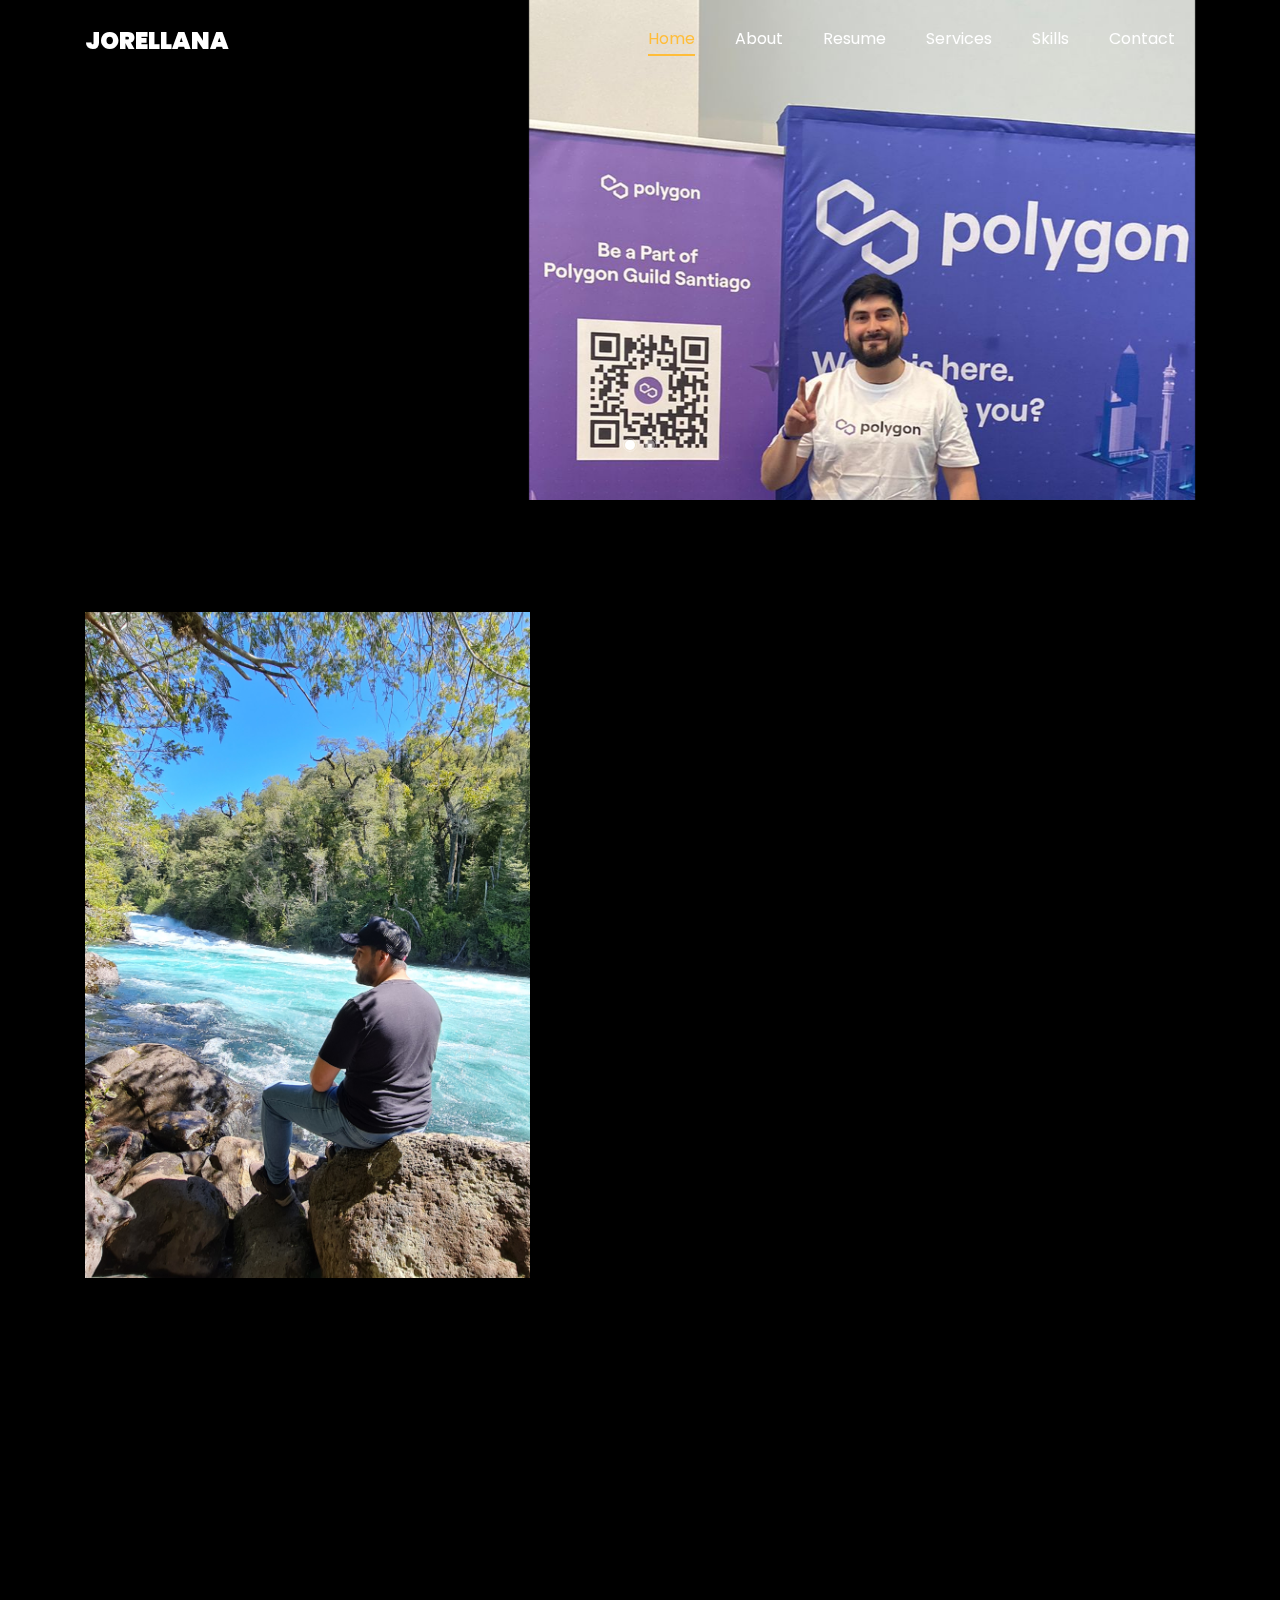
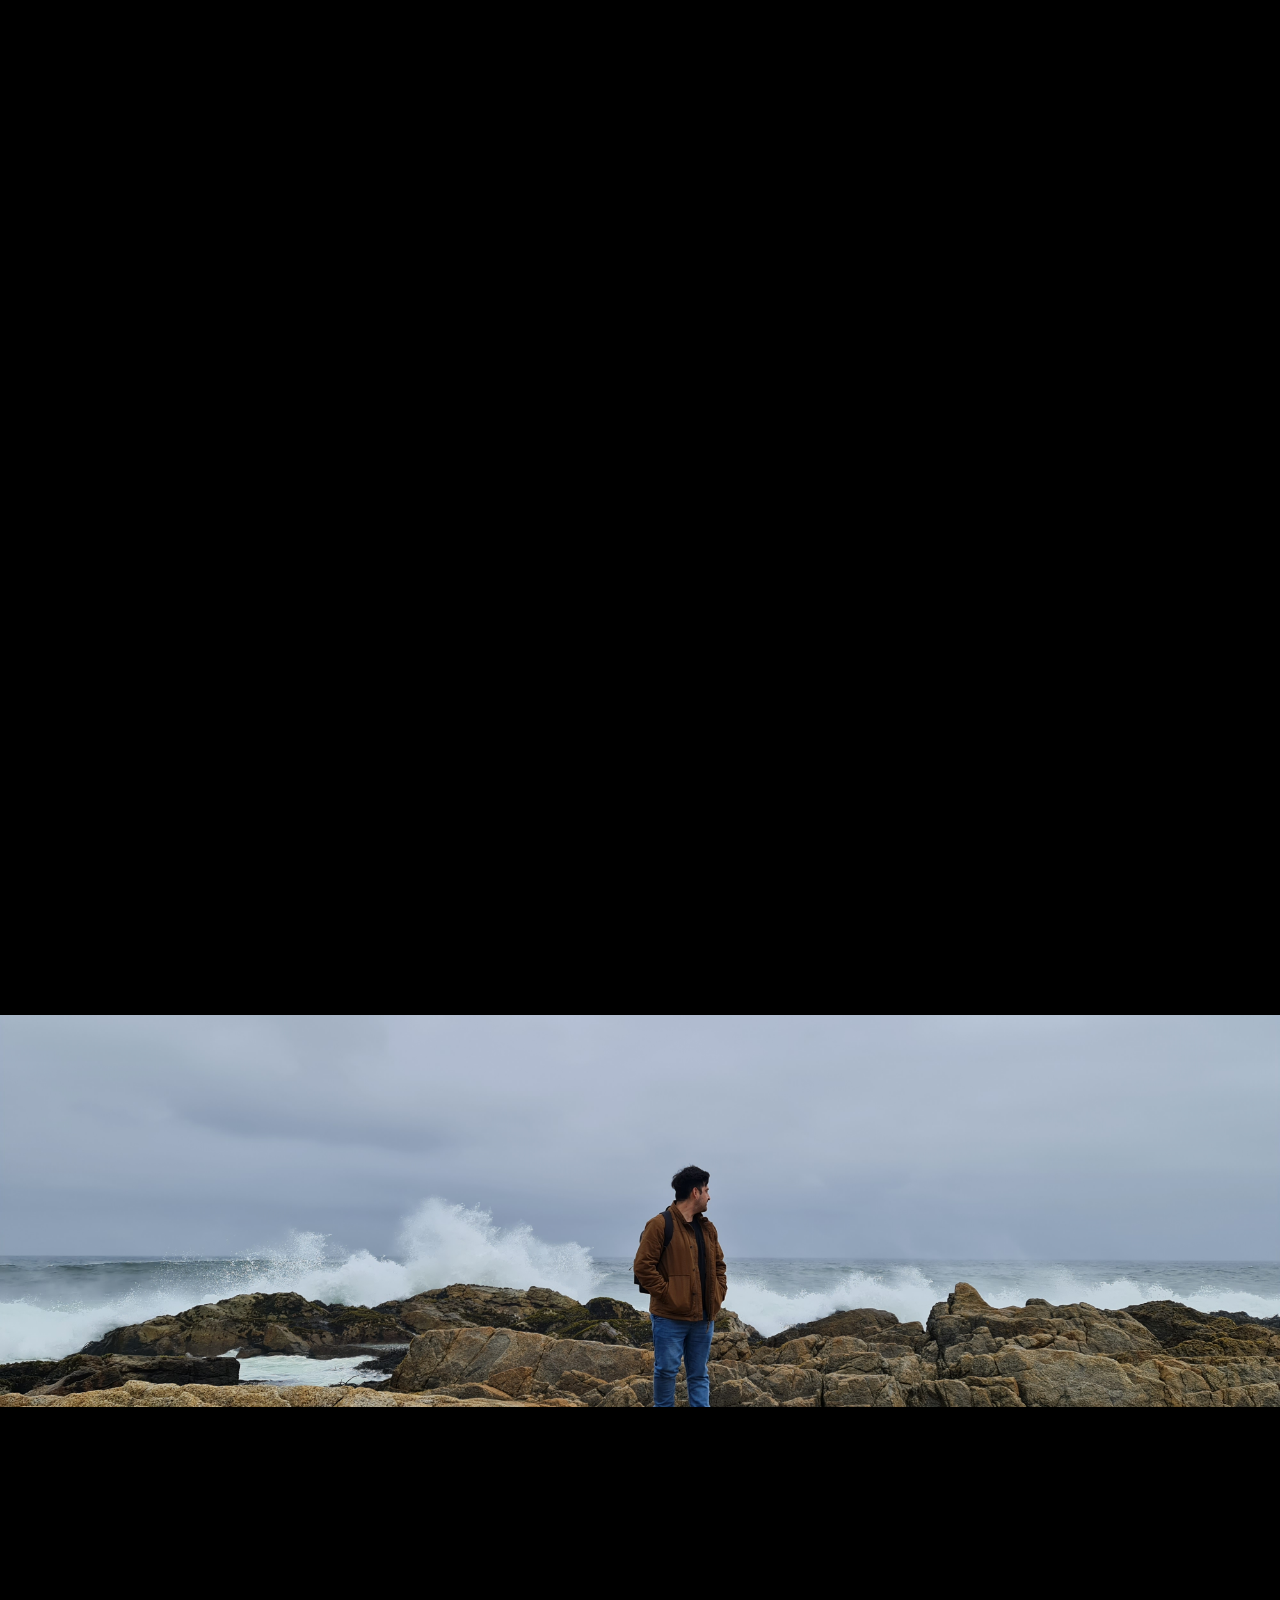
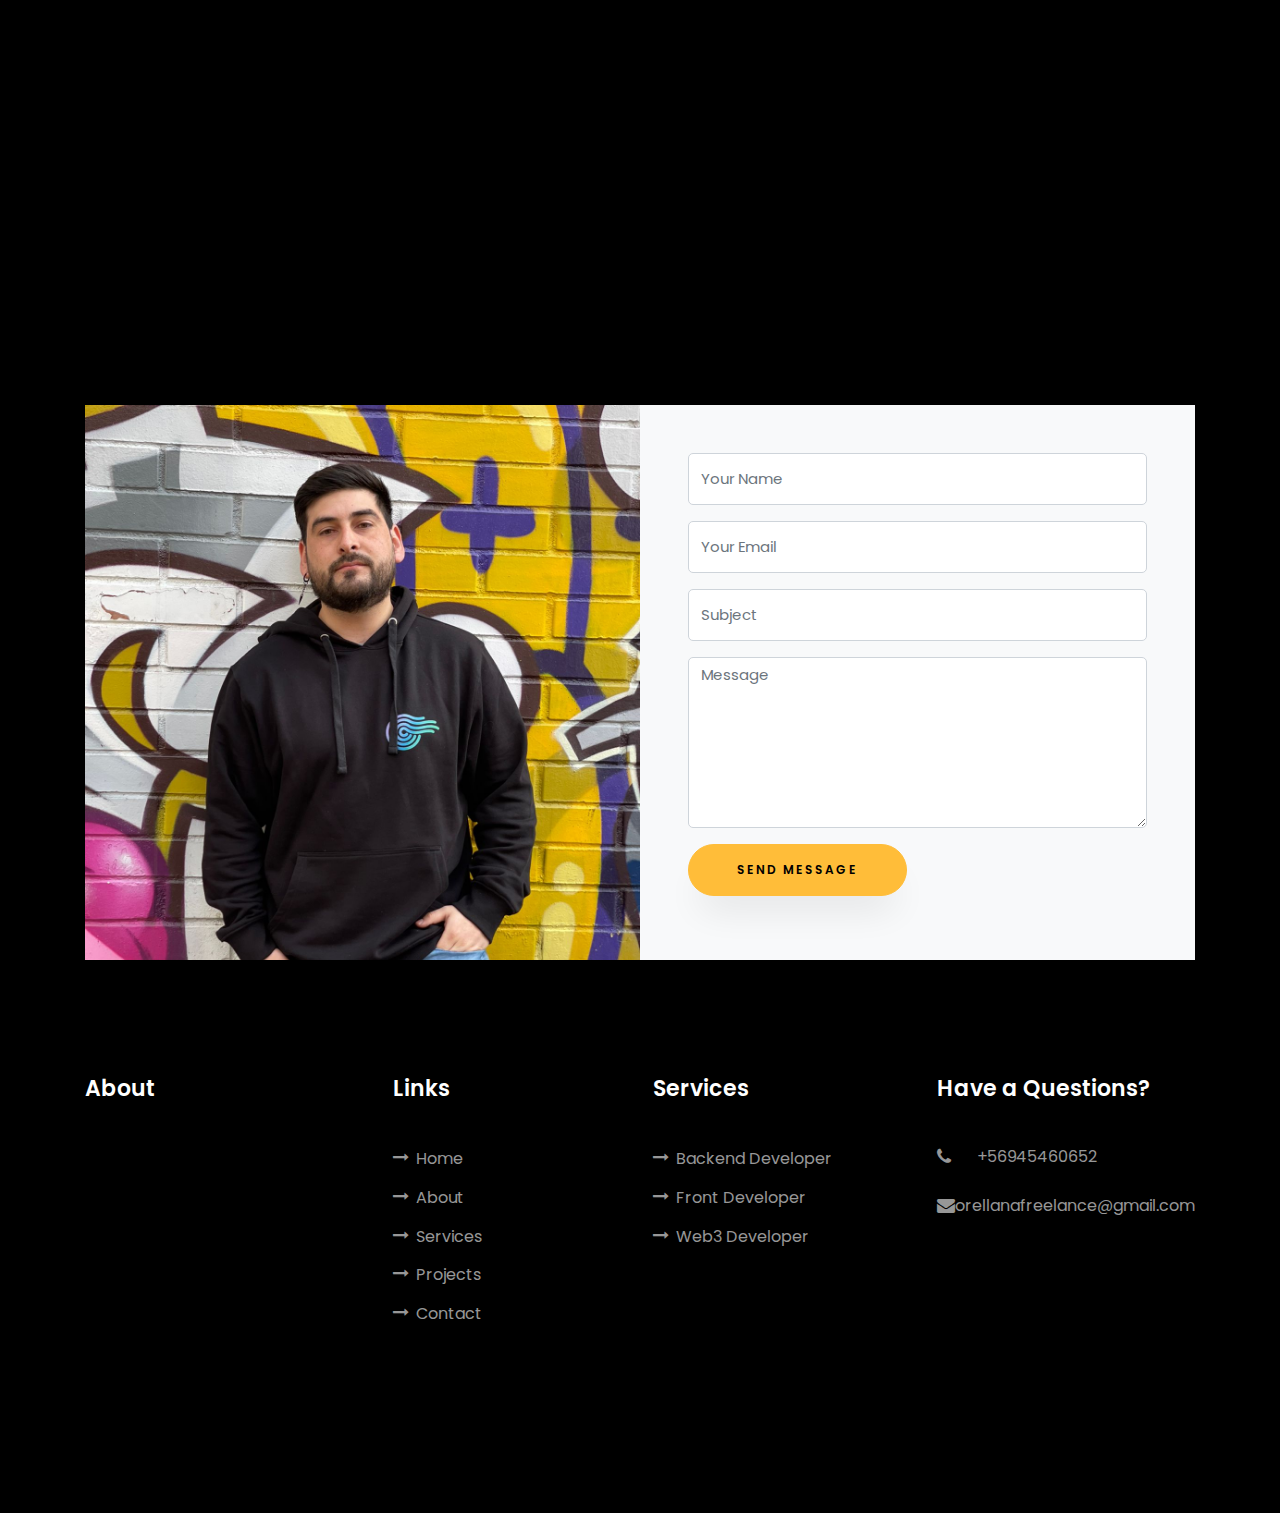
<file: index.html>
<!DOCTYPE html>
<html lang="en">
  <head>
    <title>JOrellana</title>
    <meta charset="utf-8">
    <meta name="viewport" content="width=device-width, initial-scale=1, shrink-to-fit=no">
    
    <link href="https://fonts.googleapis.com/css?family=Poppins:100,200,300,400,500,600,700,800,900" rel="stylesheet">

    <link rel="stylesheet" href="css/open-iconic-bootstrap.min.css">
    <link rel="stylesheet" href="css/animate.css">
    
    <link rel="stylesheet" href="css/owl.carousel.min.css">
    <link rel="stylesheet" href="css/owl.theme.default.min.css">
    <link rel="stylesheet" href="css/magnific-popup.css">

    <link rel="stylesheet" href="css/aos.css">

    <link rel="stylesheet" href="css/ionicons.min.css">
    
    <link rel="stylesheet" href="css/flaticon.css">
    <link rel="stylesheet" href="css/icomoon.css">
    <link rel="stylesheet" href="css/style.css">
  </head>
  <body data-spy="scroll" data-target=".site-navbar-target" data-offset="300">
	  
	  
    <nav class="navbar navbar-expand-lg navbar-dark ftco_navbar ftco-navbar-light site-navbar-target" id="ftco-navbar">
	    <div class="container">
	      <a class="navbar-brand" href="index.html">JOrellana</a>
	      <button class="navbar-toggler js-fh5co-nav-toggle fh5co-nav-toggle" type="button" data-toggle="collapse" data-target="#ftco-nav" aria-controls="ftco-nav" aria-expanded="false" aria-label="Toggle navigation">
	        <span class="oi oi-menu"></span> Menu
	      </button>

	      <div class="collapse navbar-collapse" id="ftco-nav">
	        <ul class="navbar-nav nav ml-auto">
	          <li class="nav-item"><a href="#home-section" class="nav-link"><span>Home</span></a></li>
	          <li class="nav-item"><a href="#about-section" class="nav-link"><span>About</span></a></li>
	          <li class="nav-item"><a href="#resume-section" class="nav-link"><span>Resume</span></a></li>
	          <li class="nav-item"><a href="#services-section" class="nav-link"><span>Services</span></a></li>
	          <li class="nav-item"><a href="#skills-section" class="nav-link"><span>Skills</span></a></li>
	          <li class="nav-item"><a href="#contact-section" class="nav-link"><span>Contact</span></a></li>
	        </ul>
	      </div>
	    </div>
	</nav>
	<section id="home-section" class="hero">
		  <div class="home-slider  owl-carousel">
	      <div class="slider-item ">
	      	<div class="overlay"></div>
	        <div class="container">
	          <div class="row d-md-flex no-gutters slider-text align-items-end justify-content-end" data-scrollax-parent="true">
	          	<div class="one-third js-fullheight order-md-last img" style="background-image:url(images/portafolio3.jpg);">
	          		<div class="overlay"></div>
	          	</div>
		          <div class="one-forth d-flex  align-items-center ftco-animate" data-scrollax=" properties: { translateY: '70%' }">
		          	<div class="text">
		          		<span class="subheading">Hello!</span>
			            <h1 class="mb-4 mt-3">I'm <span>Jesus Orellana</span></h1>
			            <h2 class="mb-4">A Software Developer</h2>
			            <p><a href="#" class="btn btn-primary py-3 px-4">contact me</a> <a href="#" class="btn btn-white btn-outline-white py-3 px-4">My works</a></p>
		            </div>
		          </div>
	        	</div>
	        </div>
	      </div>

	      <div class="slider-item">
	      	<div class="overlay"></div>
	        <div class="container">
	          <div class="row d-flex no-gutters slider-text align-items-end justify-content-end" data-scrollax-parent="true">
	          	<div class="one-third js-fullheight order-md-last img" style="background-image:url(images/bg_4.jpg);">
	          		<div class="overlay"></div>
	          	</div>
		          <div class="one-forth d-flex align-items-center ftco-animate" data-scrollax=" properties: { translateY: '70%' }">
		          	<div class="text">
		          		<span class="subheading">Miau!</span>
			            <h1 class="mb-4 mt-3">it's <span>Gon</span> a Cat Developer</h1>
		            </div>
		          </div>
	        	</div>
	        </div>
	      </div>
	    </div>
    </section>

    <section class="ftco-about img ftco-section ftco-no-pb" id="about-section">
    	<div class="container">
    		<div class="row d-flex">
    			<div class="col-md-6 col-lg-5 d-flex">
    				<div class="img-about img d-flex align-items-stretch">
    					<div class="overlay"></div>
	    				<div class="img d-flex align-self-stretch align-items-center" style="background-image:url(images/portafolio1.jpg);">
	    				</div>
    				</div>
    			</div>
    			<div class="col-md-6 col-lg-7 pl-lg-5 pb-5">
    				<div class="row justify-content-start pb-3">
		          <div class="col-md-12 heading-section ftco-animate">
		          	<h1 class="big">About</h1>
		            <h2 class="mb-4">About Me</h2>
		            <p>I identify myself as a responsible and proactive person always attentive to new technologies. I like to travel and see new places.</p>
		            <ul class="about-info mt-4 px-md-0 px-2">
		            	<li class="d-flex"><span>Name:</span> <span>Jesus Orellana</span></li>
		            	<li class="d-flex"><span>Date of birth:</span> <span>December 19, 1994</span></li>
						<li class="d-flex"><span>Country:</span> <span>Chile</span></li>
		            	<li class="d-flex"><span>Email:</span> <span>orellana.jesus1994@gmail.com</span></li>
						<li class="d-flex"><span>Professional studies:</span> <span>Computer programming analyst</span></li>
						<li class="d-flex"><span>Institution:</span> <span>Duoc UC</span></li>
						
						
		            </ul>
		          </div>
		        </div>
	          <div class="counter-wrap ftco-animate d-flex mt-md-3">
              <div class="text">
              	<p class="mb-4">
	                <span class="number" data-number="10">0</span>
	                <span>Project complete</span>
                </p>
                <p><a href="#" class="btn btn-primary py-3 px-3">contact me</a></p>
              </div>
	          </div>
	        </div>
        </div>
    	</div>
    </section>

    <section class="ftco-section ftco-no-pb" id="resume-section">
    	<div class="container">
    		<div class="row justify-content-center pb-5">
          <div class="col-md-10 heading-section text-center ftco-animate">
          	<h1 class="big big-2">Resume</h1>
            <h2 class="mb-4">Resume</h2>
            <p>In the middle of 2019 I started my path in IT and I am currently working in the company Axion Group.</p>
          </div>
        </div>
    		<div class="row">
    			<div class="col-md-6">
    				<div class="resume-wrap ftco-animate">
    					<span class="date">2020-2020</span>
    					<h2>Trainee</h2>
    					<span class="position">Dimerc</span>
    					<p class="mt-4">Develop scraping routines in python for the business intelligence area and a laravel platform to manage the scap service.</p>
    				</div>
    				<div class="resume-wrap ftco-animate">
    					<span class="date">2022-2022</span>
    					<h2>Backend Developer</h2>
    					<span class="position">Cliente Poderoso</span>
    					<p class="mt-4">backend development with javascript programming language (NODEJS), connection to mysql database, integration of flow payment method.</p>
    				</div>
    			</div>

    			<div class="col-md-6">
					<div class="resume-wrap ftco-animate">
    					<span class="date">2021-Now</span>
    					<h2>Backend Developer</h2>
    					<span class="position">Grupo Axion</span>
    					<p class="mt-4">web application development with php programming language and mysql database connection.</p>
    				</div>
    				<div class="resume-wrap ftco-animate">
    					<span class="date">2022-Now</span>
    					<h2>Backend Developer</h2>
    					<span class="position">Yelli</span>
    					<p class="mt-4">backend and web3 development with javascript programming language (NODEJS), mongodb database connection, paypal payment integration, smart contract integration with Solidity programming language. </p>
    				</div>
    			</div>

				<div class="col-md-6">
					<div class="resume-wrap ftco-animate">
    					<span class="date">2023-Now</span>
    					<h2>Funder - Full Stack Developer</h2>
    					<span class="position">Lotty</span>
    					<p class="mt-4">Conception, development and programming of a personal project in which I created and designed both the frontend and backend environment</p>
    				</div>
    			</div>

    		</div>
    	</div>
    </section>

    <section class="ftco-section" id="services-section">
    	<div class="container">
    		<div class="row justify-content-center py-5 mt-5">
          <div class="col-md-12 heading-section text-center ftco-animate">
          	<h1 class="big big-2">Services</h1>
            <h2 class="mb-4">Services</h2>
            <p>Client-side to server-side application development</p>
          </div>
        </div>
		<div class="row">
			<div class="col-md-4 text-center d-flex ftco-animate">
				<a href="#" class="services-1">
					<span class="icon">
						<i class="flaticon-analysis"></i>
					</span>
					<div class="desc">
						<h3 class="mb-5">Backend Developer</h3>
					</div>
				</a>
			</div>
			<div class="col-md-4 text-center d-flex ftco-animate">
				<a href="#" class="services-1">
					<span class="icon">
						<i class="flaticon-flasks"></i>
					</span>
					<div class="desc">
						<h3 class="mb-5">Front Developer</h3>
					</div>
				</a>
			</div>
			<div class="col-md-4 text-center d-flex ftco-animate">
				<a href="#" class="services-1">
					<span class="icon">
						<i class="flaticon-ideas"></i>
					</span>
					<div class="desc">
						<h3 class="mb-5">Web3 Developer</h3>
					</div>
				</a>
			</div>
		</div>
    </section>

		
	<section class="ftco-section" id="skills-section">
		<div class="container">
			<div class="row justify-content-center pb-5">
		<div class="col-md-12 heading-section text-center ftco-animate">
		<h1 class="big big-2">Skills</h1>
		<h2 class="mb-4">My Skills</h2>
		</div>
		</div>
			<div class="row">
				<div class="col-md-6 animate-box">
					<div class="progress-wrap ftco-animate">
						<h3>NodeJs</h3>
						<div class="progress">
							<div class="progress-bar color-1" role="progressbar" aria-valuenow="90"
							aria-valuemin="0" aria-valuemax="100" style="width:90%">
							<span>100%</span>
							</div>
						</div>
					</div>
				</div>
				<div class="col-md-6 animate-box">
					<div class="progress-wrap ftco-animate">
						<h3>jQuery</h3>
						<div class="progress">
							<div class="progress-bar color-2" role="progressbar" aria-valuenow="85"
							aria-valuemin="0" aria-valuemax="100" style="width:85%">
							<span>60%</span>
							</div>
						</div>
					</div>
				</div>
				<div class="col-md-6 animate-box">
					<div class="progress-wrap ftco-animate">
						<h3>HTML5</h3>
						<div class="progress">
							<div class="progress-bar color-3" role="progressbar" aria-valuenow="95"
							aria-valuemin="0" aria-valuemax="100" style="width:95%">
							<span>90%</span>
							</div>
						</div>
					</div>
				</div>
				<div class="col-md-6 animate-box">
					<div class="progress-wrap ftco-animate">
						<h3>CSS3</h3>
						<div class="progress">
							<div class="progress-bar color-4" role="progressbar" aria-valuenow="90"
							aria-valuemin="0" aria-valuemax="100" style="width:90%">
							<span>50%</span>
							</div>
						</div>
					</div>
				</div>
				<div class="col-md-6 animate-box">
					<div class="progress-wrap ftco-animate">
						<h3>PHP</h3>
						<div class="progress">
							<div class="progress-bar color-5" role="progressbar" aria-valuenow="70"
							aria-valuemin="0" aria-valuemax="100" style="width:70%">
							<span>70%</span>
							</div>
						</div>
					</div>
				</div>
				<div class="col-md-6 animate-box">
					<div class="progress-wrap ftco-animate">
						<h3>Mysql</h3>
						<div class="progress">
							<div class="progress-bar color-6" role="progressbar" aria-valuenow="80"
							aria-valuemin="0" aria-valuemax="100" style="width:80%">
							<span>90%</span>
							</div>
						</div>
					</div>
				</div>
				<div class="col-md-6 animate-box">
					<div class="progress-wrap ftco-animate">
						<h3>MongoDB</h3>
						<div class="progress">
							<div class="progress-bar color-6" role="progressbar" aria-valuenow="80"
							aria-valuemin="0" aria-valuemax="100" style="width:80%">
							<span>90%</span>
							</div>
						</div>
					</div>
				</div>
				<div class="col-md-6 animate-box">
					<div class="progress-wrap ftco-animate">
						<h3>Solidity</h3>
						<div class="progress">
							<div class="progress-bar color-6" role="progressbar" aria-valuenow="80"
							aria-valuemin="0" aria-valuemax="100" style="width:80%">
							<span>80%</span>
							</div>
						</div>
					</div>
				</div>
				<div class="col-md-6 animate-box">
					<div class="progress-wrap ftco-animate">
						<h3>React</h3>
						<div class="progress">
							<div class="progress-bar color-6" role="progressbar" aria-valuenow="80"
							aria-valuemin="0" aria-valuemax="100" style="width:80%">
							<span>75%</span>
							</div>
						</div>
					</div>
				</div>
			</div>
		</div>
	</section>

    <section class="ftco-section ftco-no-pt ftco-no-pb ftco-counter img" id="section-counter">
    	<div class="container">
				<div class="row d-md-flex align-items-center">
          <div class="col-md d-flex justify-content-center counter-wrap ftco-animate">
            <div class="block-18">
              <div class="text">
                <strong class="number" data-number="100">0</strong>
                <span>Awards</span>
              </div>
            </div>
          </div>
          <div class="col-md d-flex justify-content-center counter-wrap ftco-animate">
            <div class="block-18">
              <div class="text">
                <strong class="number" data-number="1200">0</strong>
                <span>Complete Projects</span>
              </div>
            </div>
          </div>
          <div class="col-md d-flex justify-content-center counter-wrap ftco-animate">
            <div class="block-18">
              <div class="text">
                <strong class="number" data-number="1200">0</strong>
                <span>Happy Customers</span>
              </div>
            </div>
          </div>
          <div class="col-md d-flex justify-content-center counter-wrap ftco-animate">
            <div class="block-18">
              <div class="text">
                <strong class="number" data-number="500">0</strong>
                <span>Cups of coffee</span>
              </div>
            </div>
          </div>
        </div>
      </div>
    </section>

    <section class="ftco-section ftco-hireme img margin-top" style="background-image: url(images/bg_1.jpg)">
			<div class="container">
				<div class="row justify-content-center">
					<div class="col-md-7 ftco-animate text-center">
						<h2>I'm <span>Available</span> for freelancing</h2>
						<p class="mb-0"><a href="#" class="btn btn-primary py-3 px-5">Contact me</a></p>
					</div>
				</div>
			</div>
	</section>

    <section class="ftco-section contact-section ftco-no-pb" id="contact-section">
      <div class="container">
      	<div class="row justify-content-center mb-5 pb-3">
          <div class="col-md-7 heading-section text-center ftco-animate">
            <h1 class="big big-2">Contact</h1>
            <h2 class="mb-4">Contact Me</h2>
          </div>
        </div>

        <div class="row d-flex contact-info mb-5 text-center">
          <div class="col-md-4 col-lg-4 d-flex ftco-animate">
          	<div class="align-self-stretch box p-4 text-center">
          		<div class="icon d-flex align-items-center justify-content-center">
          			<span class="icon-phone2"></span>
          		</div>
          		<h3 class="mb-4">Contact Number</h3>
	            <p><a href="tel://1234567920">+56945460652</a></p>
	          </div>
          </div>
          <div class="col-md-4 col-lg-4 d-flex ftco-animate">
          	<div class="align-self-stretch box p-4 text-center">
          		<div class="icon d-flex align-items-center justify-content-center">
          			<span class="icon-paper-plane"></span>
          		</div>
          		<h3 class="mb-4">Email Address</h3>
	            <p><a href="mailto:info@yoursite.com">orellanafreelance@gmail.com</a></p>
	          </div>
          </div>
          <div class="col-md-4 col-lg-4 d-flex ftco-animate">
          	<div class="align-self-stretch box p-4 text-center">
          		<div class="icon d-flex align-items-center justify-content-center">
          			<span class="icon-globe"></span>
          		</div>
          		<h3 class="mb-4">Website</h3>
	            <p><a href="#">orellanafreelance.cl</a></p>
	          </div>
          </div>
        </div>

        <div class="row no-gutters block-9">
          <div class="col-md-6 order-md-last d-flex">
            <form action="#" class="bg-light p-4 p-md-5 contact-form">
              <div class="form-group">
                <input type="text" class="form-control" placeholder="Your Name">
              </div>
              <div class="form-group">
                <input type="text" class="form-control" placeholder="Your Email">
              </div>
              <div class="form-group">
                <input type="text" class="form-control" placeholder="Subject">
              </div>
              <div class="form-group">
                <textarea name="" id="" cols="30" rows="7" class="form-control" placeholder="Message"></textarea>
              </div>
              <div class="form-group">
                <input type="submit" value="Send Message" class="btn btn-primary py-3 px-5">
              </div>
            </form>
          
          </div>

          <div class="col-md-6 d-flex">
          	<div class="img" style="background-image: url(images/portafolio2.jpg)"></div>
        </div>
      </div>
    </section>
		

    <footer class="ftco-footer ftco-section">
      <div class="container">
        <div class="row mb-5">
          <div class="col-md">
            <div class="ftco-footer-widget mb-4">
              <h2 class="ftco-heading-2">About</h2>
              <ul class="ftco-footer-social list-unstyled float-md-left float-lft mt-5">
                <li class="ftco-animate"><a href="#"><span class="icon-twitter"></span></a></li>
                <li class="ftco-animate"><a href="#"><span class="icon-facebook"></span></a></li>
                <li class="ftco-animate"><a href="#"><span class="icon-instagram"></span></a></li>
              </ul>
            </div>
          </div>
          <div class="col-md">
            <div class="ftco-footer-widget mb-4 ml-md-4">
              <h2 class="ftco-heading-2">Links</h2>
              <ul class="list-unstyled">
                <li><a href="#"><span class="icon-long-arrow-right mr-2"></span>Home</a></li>
                <li><a href="#"><span class="icon-long-arrow-right mr-2"></span>About</a></li>
                <li><a href="#"><span class="icon-long-arrow-right mr-2"></span>Services</a></li>
                <li><a href="#"><span class="icon-long-arrow-right mr-2"></span>Projects</a></li>
                <li><a href="#"><span class="icon-long-arrow-right mr-2"></span>Contact</a></li>
              </ul>
            </div>
          </div>
          <div class="col-md">
             <div class="ftco-footer-widget mb-4">
              <h2 class="ftco-heading-2">Services</h2>
              <ul class="list-unstyled">
                <li><a href="#"><span class="icon-long-arrow-right mr-2"></span>Backend Developer</a></li>
                <li><a href="#"><span class="icon-long-arrow-right mr-2"></span>Front Developer</a></li>
                <li><a href="#"><span class="icon-long-arrow-right mr-2"></span>Web3 Developer</a></li>
              </ul>
            </div>
          </div>
          <div class="col-md">
            <div class="ftco-footer-widget mb-4">
            	<h2 class="ftco-heading-2">Have a Questions?</h2>
            	<div class="block-23 mb-3">
	              <ul>
	                <li><a href="#"><span class="icon icon-phone"></span><span class="text">+56945460652</span></a></li>
	                <li><a href="#"><span class="icon icon-envelope"></span><span class="text"> orellanafreelance@gmail.com</span></a></li>
	              </ul>
	            </div>
            </div>
          </div>
        </div>
      </div>
    </footer>
    
  

  <!-- loader -->
  <div id="ftco-loader" class="show fullscreen"><svg class="circular" width="48px" height="48px"><circle class="path-bg" cx="24" cy="24" r="22" fill="none" stroke-width="4" stroke="#eeeeee"/><circle class="path" cx="24" cy="24" r="22" fill="none" stroke-width="4" stroke-miterlimit="10" stroke="#F96D00"/></svg></div>


  <script src="js/jquery.min.js"></script>
  <script src="js/jquery-migrate-3.0.1.min.js"></script>
  <script src="js/popper.min.js"></script>
  <script src="js/bootstrap.min.js"></script>
  <script src="js/jquery.easing.1.3.js"></script>
  <script src="js/jquery.waypoints.min.js"></script>
  <script src="js/jquery.stellar.min.js"></script>
  <script src="js/owl.carousel.min.js"></script>
  <script src="js/jquery.magnific-popup.min.js"></script>
  <script src="js/aos.js"></script>
  <script src="js/jquery.animateNumber.min.js"></script>
  <script src="js/scrollax.min.js"></script>
  
  <script src="js/main.js"></script>
    
  </body>
</html>
</file>
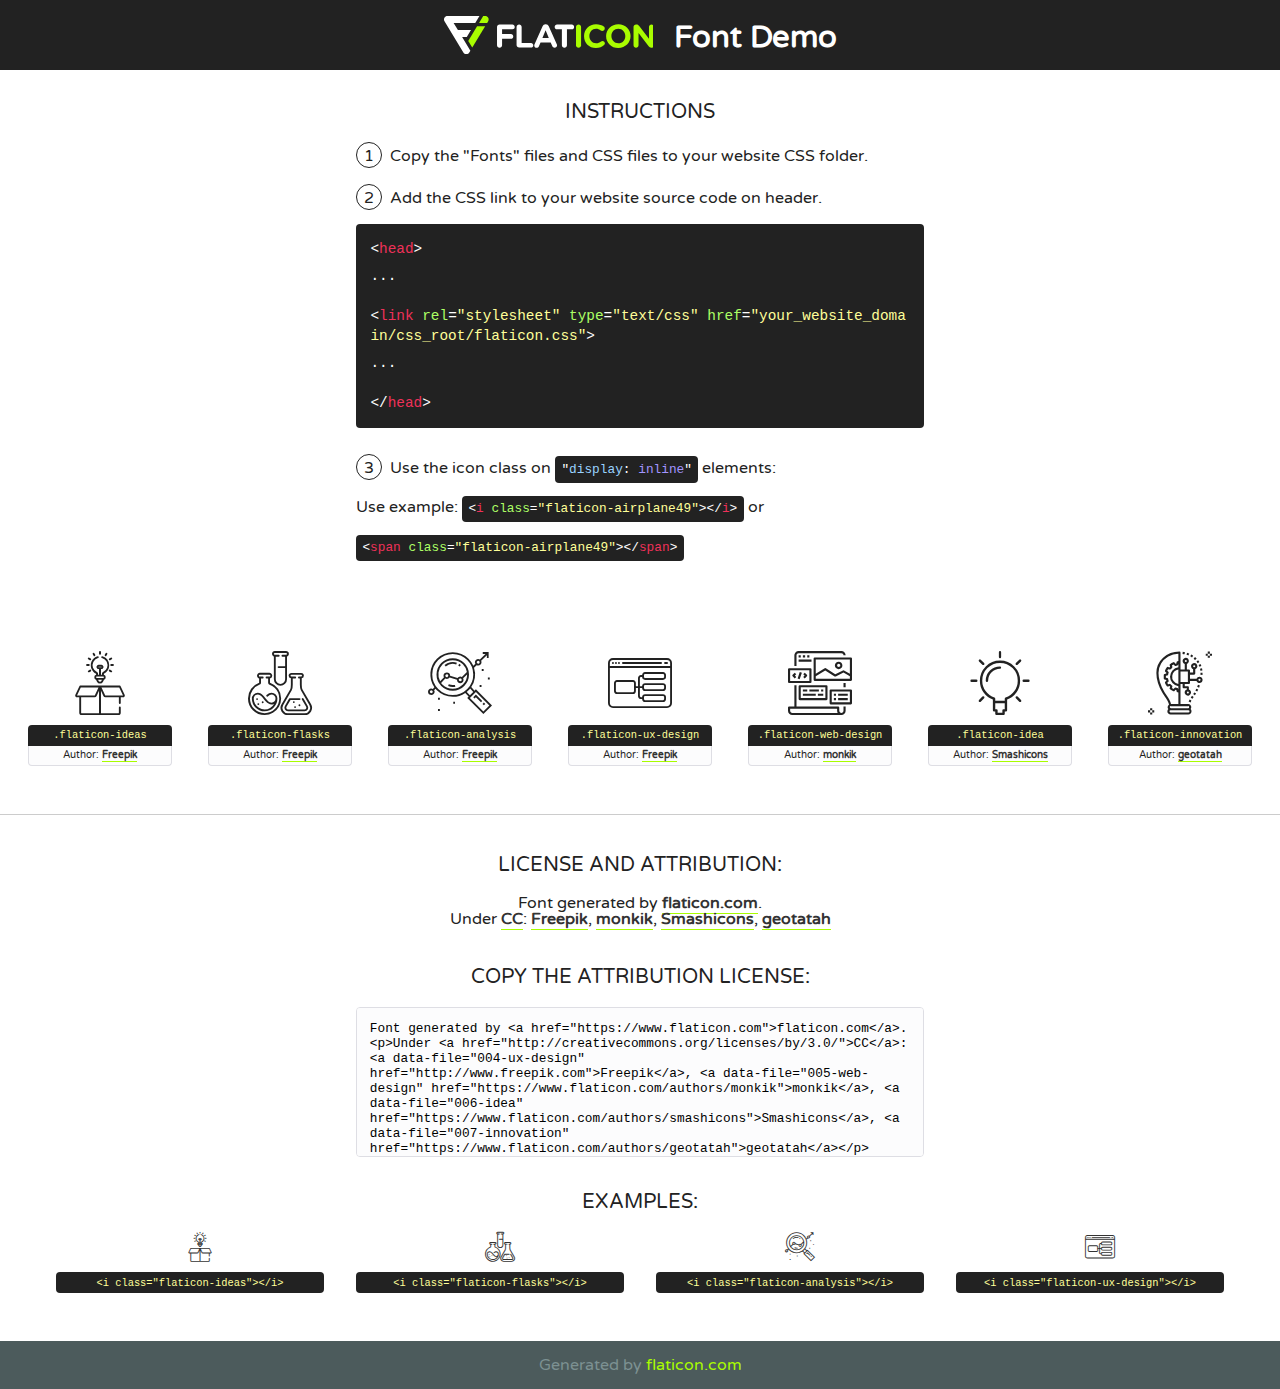
<file: fonts/flaticon/font/flaticon.html>
<!DOCTYPE html>
<!--
  Flaticon icon font: Flaticon
  Creation date: 20/03/2019 02:18
-->
<html>
<!DOCTYPE html>
<html>

<head>
    <title>Flaticon WebFont</title>
    <link href="http://fonts.googleapis.com/css?family=Varela+Round" rel="stylesheet" type="text/css" />
    <link rel="stylesheet" type="text/css" href="flaticon.css">
    <meta charset="UTF-8">
    <style>
    html, body, div, span, applet, object, iframe,
    h1, h2, h3, h4, h5, h6, p, blockquote, pre,
    a, abbr, acronym, address, big, cite, code,
    del, dfn, em, img, ins, kbd, q, s, samp,
    small, strike, strong, sub, sup, tt, var,
    b, u, i, center,
    dl, dt, dd, ol, ul, li,
    fieldset, form, label, legend,
    table, caption, tbody, tfoot, thead, tr, th, td,
    article, aside, canvas, details, embed, 
    figure, figcaption, footer, header, hgroup, 
    menu, nav, output, ruby, section, summary,
    time, mark, audio, video {
        margin: 0;
        padding: 0;
        border: 0;
        font-size: 100%;
        font: inherit;
        vertical-align: baseline;
    }
    /* HTML5 display-role reset for older browsers */
    article, aside, details, figcaption, figure, 
    footer, header, hgroup, menu, nav, section {
        display: block;
    }
    body {
        line-height: 1;
    }
    ol, ul {
        list-style: none;
    }
    blockquote, q {
        quotes: none;
    }
    blockquote:before, blockquote:after,
    q:before, q:after {
        content: '';
        content: none;
    }
    table {
        border-collapse: collapse;
        border-spacing: 0;
    }
    body {
        font-family: 'Varela Round', Helvetica, Arial, sans-serif;
        font-size: 16px;
        color: #222;
    }
    a {
        color: #333;
        border-bottom: 1px solid #a9fd00;
        font-weight: bold;
        text-decoration: none;
    }
    * {
        -moz-box-sizing: border-box;
        -webkit-box-sizing: border-box;
        box-sizing: border-box;
        margin: 0;
        padding: 0;
    }
    [class^="flaticon-"]:before, [class*=" flaticon-"]:before, [class^="flaticon-"]:after, [class*=" flaticon-"]:after {
        font-family: Flaticon;
        font-size: 30px;
        font-style: normal;
        margin-left: 20px;
        color: #333;
    }
    .wrapper {
        max-width: 600px;
        margin: auto;
        padding: 0 1em;
    }
    .title {
        font-size: 1.25em;
        text-align: center;
        margin-bottom: 1em;
        text-transform: uppercase;
    }
    header {
        text-align: center;
        background-color: #222;
        color: #fff;
        padding: 1em;
    }
    header .logo {
        width: 210px;
        height: 38px;
        display: inline-block;
        vertical-align: middle;
        margin-right: 1em;
        border: none;
    }
    header strong {
        font-size: 1.95em;
        font-weight: bold;
        vertical-align: middle;
        margin-top: 5px;
        display: inline-block;
    }
    .demo {
        margin: 2em auto;
        line-height: 1.25em;
    }
    .demo ul li {
        margin-bottom: 1em;
    }
    .demo ul li .num {
        color: #222;
        border-radius: 20px;
        display: inline-block;
        width: 26px;
        padding: 3px;
        height: 26px;
        text-align: center;
        margin-right: 0.5em;
        border: 1px solid #222;
    }
    .demo ul li code {
        background-color: #222;
        border-radius: 4px;
        padding: 0.25em 0.5em;
        display: inline-block;
        color: #fff;
        font-family: Consolas,Monaco,Lucida Console,Liberation Mono,DejaVu Sans Mono,Bitstream Vera Sans Mono,Courier New, monospace;
        font-weight: lighter;
        margin-top: 1em;
        font-size: 0.8em;
        word-break: break-all;
    }
    .demo ul li code.big {
        padding: 1em;
        font-size: 0.9em;
    }
    .demo ul li code .red {
        color: #EF3159;
    }
    .demo ul li code .green {
        color: #ACFF65;
    }
    .demo ul li code .yellow {
        color: #FFFF99;
    }
    .demo ul li code .blue {
        color: #99D3FF;
    }
    .demo ul li code .purple {
        color: #A295FF;
    }
    .demo ul li code .dots {
        margin-top: 0.5em;
        display: block;
    }
    #glyphs {
        border-bottom: 1px solid #ccc;
        padding: 2em 0;
        text-align: center;
    }
    .glyph {
        display: inline-block;
        width: 9em;
        margin: 1em;
        text-align: center;
        vertical-align: top;
        background: #FFF;
    }
    .glyph .glyph-icon {
        padding: 10px;
        display: block;
        font-family:"Flaticon";
        font-size: 64px;
        line-height: 1;
    }
    .glyph .glyph-icon:before {
        font-size: 64px;
        color: #222;
        margin-left: 0;
    }
    .class-name {
        font-size: 0.65em;
        background-color: #222;
        color: #fff;
        border-radius: 4px 4px 0 0;
        padding: 0.5em;
        color: #FFFF99;
        font-family: Consolas,Monaco,Lucida Console,Liberation Mono,DejaVu Sans Mono,Bitstream Vera Sans Mono,Courier New, monospace;
    }
    .author-name {
        font-size: 0.6em;
        background-color: #fcfcfd;
        border: 1px solid #DEDEE4;
        border-top: 0;
        border-radius: 0 0 4px 4px;
        padding: 0.5em;
    }
    .class-name:last-child {
        font-size: 10px;
        color:#888;
    }
    .class-name:last-child a {
        font-size: 10px;
        color:#555;
    }
    .class-name:last-child a:hover {
        color:#a9fd00;
    }
    .glyph > input {
        display: block;
        width: 100px;
        margin: 5px auto;
        text-align: center;
        font-size: 12px;
        cursor: text;
    }
    .glyph > input.icon-input {
        font-family:"Flaticon";
        font-size: 16px;
        margin-bottom: 10px;
    }
    .attribution .title {
        margin-top: 2em;
    }
    .attribution textarea {
        background-color: #fcfcfd;
        padding: 1em;
        border: none;
        box-shadow: none;
        border: 1px solid #DEDEE4;
        border-radius: 4px;
        resize: none;
        width: 100%;
        height: 150px;
        font-size: 0.8em;
        font-family: Consolas,Monaco,Lucida Console,Liberation Mono,DejaVu Sans Mono,Bitstream Vera Sans Mono,Courier New, monospace;
        -webkit-appearance: none;
    }
    .iconsuse {
        margin: 2em auto;
        text-align: center;
        max-width: 1200px;
    }
    .iconsuse:after {
        content: '';
        display: table;
        clear: both;
    }
    .iconsuse .image {
        float: left;
        width: 25%;
        padding: 0 1em;
    }
    .iconsuse .image p {
        margin-bottom: 1em;
    }
    .iconsuse .image span {
        display: block;
        font-size: 0.65em;
        background-color: #222;
        color: #fff;
        border-radius: 4px;
        padding: 0.5em;
        color: #FFFF99;
        margin-top: 1em;
        font-family: Consolas,Monaco,Lucida Console,Liberation Mono,DejaVu Sans Mono,Bitstream Vera Sans Mono,Courier New, monospace;
    }
    #footer {
        text-align: center;
        background-color: #4C5B5C;
        color: #7c9192;
        padding: 1em;
    }
    #footer a {
        border: none;
        color: #a9fd00;
        font-weight: normal;
    }
    @media (max-width: 960px) {
        .iconsuse .image {
            width: 50%;
        }
    }
    @media (max-width: 560px) {
        .iconsuse .image {
            width: 100%;
        }
    }
    </style>
</head>

<body class="characters-off">

    <header>
        <a href="https://www.flaticon.com" target="_blank" class="logo">
            <svg version="1.1" xmlns="http://www.w3.org/2000/svg" xmlns:xlink="http://www.w3.org/1999/xlink" xmlns:a="http://ns.adobe.com/AdobeSVGViewerExtensions/3.0/" viewBox="0 0 560.875 102.036" enable-background="new 0 0 560.875 102.036" xml:space="preserve">
                <defs>
                </defs>
                <g>
                    <g class="letters">
                        <path fill="#ffffff" d="M141.596,29.675c0-3.777,2.985-6.767,6.764-6.767h34.438c3.426,0,6.15,2.728,6.15,6.15
                        c0,3.43-2.724,6.149-6.15,6.149h-27.674v13.091h23.719c3.429,0,6.151,2.724,6.151,6.15c0,3.43-2.723,6.149-6.151,6.149h-23.719
                        v17.574c0,3.773-2.986,6.761-6.764,6.761c-3.779,0-6.764-2.989-6.764-6.761V29.675z"></path>
                        <path fill="#ffffff" d="M193.844,29.149c0-3.781,2.985-6.767,6.764-6.767c3.776,0,6.763,2.985,6.763,6.767v42.957h25.039
                        c3.426,0,6.149,2.726,6.149,6.153c0,3.425-2.723,6.15-6.149,6.15h-31.802c-3.779,0-6.764-2.986-6.764-6.768V29.149z"></path>
                        <path fill="#ffffff" d="M241.891,75.71l21.438-48.407c1.492-3.341,4.215-5.357,7.906-5.357h0.792
                        c3.686,0,6.323,2.017,7.815,5.357l21.439,48.407c0.436,0.967,0.701,1.845,0.701,2.723c0,3.602-2.809,6.501-6.414,6.501
                        c-3.161,0-5.269-1.845-6.499-4.655l-4.132-9.661h-27.059l-4.301,10.102c-1.144,2.631-3.426,4.214-6.237,4.214
                        c-3.517,0-6.24-2.81-6.24-6.325C241.1,77.64,241.451,76.677,241.891,75.71z M279.932,58.666l-8.521-20.297l-8.526,20.297H279.932
                        z"></path>
                        <path fill="#ffffff" d="M314.864,35.387H301.86c-3.429,0-6.239-2.813-6.239-6.238c0-3.429,2.811-6.24,6.239-6.24h39.533
                        c3.426,0,6.237,2.811,6.237,6.24c0,3.425-2.811,6.238-6.237,6.238h-13.001v42.785c0,3.773-2.99,6.761-6.764,6.761
                        c-3.779,0-6.764-2.989-6.764-6.761V35.387z"></path>
                        <path fill="#A9FD00" d="M352.615,29.149c0-3.781,2.985-6.767,6.767-6.767c3.774,0,6.761,2.985,6.761,6.767v49.024
                        c0,3.773-2.987,6.761-6.761,6.761c-3.781,0-6.767-2.989-6.767-6.761V29.149z"></path>
                        <path fill="#A9FD00" d="M374.132,53.836v-0.179c0-17.481,13.178-31.801,32.065-31.801c9.22,0,15.459,2.458,20.557,6.238
                        c1.402,1.054,2.637,2.985,2.637,5.357c0,3.692-2.985,6.59-6.681,6.59c-1.845,0-3.071-0.702-4.044-1.319
                        c-3.776-2.813-7.729-4.393-12.562-4.393c-10.364,0-17.831,8.611-17.831,19.154v0.173c0,10.542,7.291,19.329,17.831,19.329
                        c5.715,0,9.492-1.756,13.359-4.834c1.049-0.874,2.458-1.491,4.039-1.491c3.429,0,6.325,2.813,6.325,6.236
                        c0,2.106-1.056,3.78-2.282,4.834c-5.539,4.834-12.036,7.733-21.878,7.733C387.572,85.464,374.132,71.493,374.132,53.836z"></path>
                        <path fill="#A9FD00" d="M433.009,53.836v-0.179c0-17.481,13.79-31.801,32.766-31.801c18.981,0,32.592,14.143,32.592,31.628v0.173
                        c0,17.483-13.785,31.807-32.769,31.807C446.625,85.464,433.009,71.32,433.009,53.836z M484.224,53.836v-0.179
                        c0-10.539-7.725-19.326-18.626-19.326c-10.893,0-18.449,8.611-18.449,19.154v0.173c0,10.542,7.73,19.329,18.626,19.329
                        C476.676,72.986,484.224,64.378,484.224,53.836z"></path>
                        <path fill="#A9FD00" d="M506.233,29.321c0-3.774,2.99-6.763,6.767-6.763h1.401c3.252,0,5.183,1.583,7.029,3.953l26.093,34.265
                        V29.059c0-3.692,2.99-6.677,6.681-6.677c3.683,0,6.671,2.985,6.671,6.677v48.934c0,3.78-2.987,6.765-6.764,6.765h-0.436
                        c-3.257,0-5.188-1.581-7.034-3.953l-27.056-35.492v32.944c0,3.687-2.985,6.676-6.678,6.676c-3.683,0-6.673-2.989-6.673-6.676
                        V29.321z"></path>
                    </g>
                    <g class="insignia">
                        <path fill="#ffffff" d="M48.372,56.137h12.517l11.156-18.537H37.186L25.688,18.539h57.825L94.668,0H9.271
                        C5.925,0,2.842,1.801,1.198,4.716c-1.644,2.907-1.593,6.482,0.134,9.343l50.38,83.501c1.678,2.781,4.689,4.476,7.938,4.476
                        c3.246,0,6.257-1.695,7.935-4.476l2.898-4.804L48.372,56.137z"></path>
                        <g class="i">
                            <path fill="#A9FD00" d="M93.575,18.539h0.031v0.004l21.652,0.004l2.705-4.488c1.727-2.861,1.778-6.436,0.133-9.343
                            C116.454,1.801,113.371,0,110.026,0h-5.294L93.575,18.539z"></path>
                            <polygon fill="#A9FD00" points="88.291,27.356 64.725,66.486 75.519,84.404 109.942,27.356"></polygon>
                        </g>
                    </g>
                </g>
            </svg>
        </a>
        <strong>Font Demo</strong>
    </header>


    <section class="demo wrapper">

        <p class="title">Instructions</p>

        <ul>
            <li>
                <span class="num">1</span>Copy the "Fonts" files and CSS files to your website CSS folder.
            </li>
            <li>
                <span class="num">2</span>Add the CSS link to your website source code on header.
                <code class="big">
                    &lt;<span class="red">head</span>&gt;
                    <br/><span class="dots">...</span>
                    <br/>&lt;<span class="red">link</span> <span class="green">rel</span>=<span class="yellow">"stylesheet"</span> <span class="green">type</span>=<span class="yellow">"text/css"</span> <span class="green">href</span>=<span class="yellow">"your_website_domain/css_root/flaticon.css"</span>&gt;
                    <br/><span class="dots">...</span>
                    <br/>&lt;/<span class="red">head</span>&gt;
                </code>
            </li>

            <li>
                <p>
                    <span class="num">3</span>Use the icon class on <code>"<span class="blue">display</span>:<span class="purple"> inline</span>"</code> elements:
                    <br />
                    Use example: <code>&lt;<span class="red">i</span> <span class="green">class</span>=<span class="yellow">&quot;flaticon-airplane49&quot;</span>&gt;&lt;/<span class="red">i</span>&gt;</code> or <code>&lt;<span class="red">span</span> <span class="green">class</span>=<span class="yellow">&quot;flaticon-airplane49&quot;</span>&gt;&lt;/<span class="red">span</span>&gt;</code>
            </li>
        </ul>

    </section>




   <section id="glyphs">          
    
      
        <div class="glyph"><div class="glyph-icon flaticon-ideas"></div>
            <div class="class-name">.flaticon-ideas</div>
            <div class="author-name">Author: <a data-file="001-ideas" href="http://www.freepik.com">Freepik</a> </div> 
        </div>        
        
        <div class="glyph"><div class="glyph-icon flaticon-flasks"></div>
            <div class="class-name">.flaticon-flasks</div>
            <div class="author-name">Author: <a data-file="002-flasks" href="http://www.freepik.com">Freepik</a> </div> 
        </div>        
        
        <div class="glyph"><div class="glyph-icon flaticon-analysis"></div>
            <div class="class-name">.flaticon-analysis</div>
            <div class="author-name">Author: <a data-file="003-analysis" href="http://www.freepik.com">Freepik</a> </div> 
        </div>        
        
        <div class="glyph"><div class="glyph-icon flaticon-ux-design"></div>
            <div class="class-name">.flaticon-ux-design</div>
            <div class="author-name">Author: <a data-file="004-ux-design" href="http://www.freepik.com">Freepik</a> </div> 
        </div>        
        
        <div class="glyph"><div class="glyph-icon flaticon-web-design"></div>
            <div class="class-name">.flaticon-web-design</div>
            <div class="author-name">Author: <a data-file="005-web-design" href="https://www.flaticon.com/authors/monkik">monkik</a> </div> 
        </div>        
        
        <div class="glyph"><div class="glyph-icon flaticon-idea"></div>
            <div class="class-name">.flaticon-idea</div>
            <div class="author-name">Author: <a data-file="006-idea" href="https://www.flaticon.com/authors/smashicons">Smashicons</a> </div> 
        </div>        
        
        <div class="glyph"><div class="glyph-icon flaticon-innovation"></div>
            <div class="class-name">.flaticon-innovation</div>
            <div class="author-name">Author: <a data-file="007-innovation" href="https://www.flaticon.com/authors/geotatah">geotatah</a> </div> 
        </div>        
        

    </section>



    <section class="attribution wrapper"   style="text-align:center;">

      <div class="title">License and attribution:</div><div class="attrDiv">Font generated by <a href="https://www.flaticon.com">flaticon.com</a>. <div><p>Under <a href="http://creativecommons.org/licenses/by/3.0/">CC</a>: <a data-file="004-ux-design" href="http://www.freepik.com">Freepik</a>, <a data-file="005-web-design" href="https://www.flaticon.com/authors/monkik">monkik</a>, <a data-file="006-idea" href="https://www.flaticon.com/authors/smashicons">Smashicons</a>, <a data-file="007-innovation" href="https://www.flaticon.com/authors/geotatah">geotatah</a></p>  </div>
      </div>
      <div class="title">Copy the Attribution License:</div>

    <textarea onclick="this.focus();this.select();">Font generated by &lt;a href=&quot;https://www.flaticon.com&quot;&gt;flaticon.com&lt;/a&gt;. <p>Under <a href="http://creativecommons.org/licenses/by/3.0/">CC</a>: <a data-file="004-ux-design" href="http://www.freepik.com">Freepik</a>, <a data-file="005-web-design" href="https://www.flaticon.com/authors/monkik">monkik</a>, <a data-file="006-idea" href="https://www.flaticon.com/authors/smashicons">Smashicons</a>, <a data-file="007-innovation" href="https://www.flaticon.com/authors/geotatah">geotatah</a></p>  
     </textarea>

    </section>

    <section class="iconsuse">

          <div class="title">Examples:</div>            
             
            <div class="image">
                <p>
                    <i class="glyph-icon flaticon-ideas"></i> 
                    <span>&lt;i class=&quot;flaticon-ideas&quot;&gt;&lt;/i&gt;</span>
                </p>
            </div>
            
            <div class="image">
                <p>
                    <i class="glyph-icon flaticon-flasks"></i> 
                    <span>&lt;i class=&quot;flaticon-flasks&quot;&gt;&lt;/i&gt;</span>
                </p>
            </div>
            
            <div class="image">
                <p>
                    <i class="glyph-icon flaticon-analysis"></i> 
                    <span>&lt;i class=&quot;flaticon-analysis&quot;&gt;&lt;/i&gt;</span>
                </p>
            </div>
            
            <div class="image">
                <p>
                    <i class="glyph-icon flaticon-ux-design"></i> 
                    <span>&lt;i class=&quot;flaticon-ux-design&quot;&gt;&lt;/i&gt;</span>
                </p>
            </div>
                       
        </div>
                            
    </section>

<div id="footer">
    <div>Generated by <a href="https://www.flaticon.com">flaticon.com</a>
    </div>
</div>



</body>
</html>
</file>
<file: css/flaticon.css>
/*
  	Flaticon icon font: Flaticon
  	Creation date: 04/01/2019 13:45
  	*/


@font-face {
  font-family: "Flaticon";
  src: url("../fonts/flaticon/font/Flaticon.eot");
  src: url("../fonts/flaticon/font/Flaticon.eot?#iefix") format("embedded-opentype"),
       url("../fonts/flaticon/font/Flaticon.woff") format("woff"),
       url("../fonts/flaticon/font/Flaticon.ttf") format("truetype"),
       url("../fonts/flaticon/font/Flaticon.svg#Flaticon") format("svg");
  font-weight: normal;
  font-style: normal;
}

@media screen and (-webkit-min-device-pixel-ratio:0) {
  @font-face {
    font-family: "Flaticon";
    src: url("../fonts/flaticon/font/Flaticon.svg#Flaticon") format("svg");
  }
}

[class^="flaticon-"]:before, [class*=" flaticon-"]:before,
[class^="flaticon-"]:after, [class*=" flaticon-"]:after {   
  font-family: Flaticon;
  font-style: normal;
  font-weight: normal;
  font-variant: normal;
  text-transform: none;
  line-height: 1;

  /* Better Font Rendering =========== */
  -webkit-font-smoothing: antialiased;
  -moz-osx-font-smoothing: grayscale;
}

.flaticon-ideas:before { content: "\f100"; }
.flaticon-flasks:before { content: "\f101"; }
.flaticon-analysis:before { content: "\f102"; }
.flaticon-ux-design:before { content: "\f103"; }
.flaticon-web-design:before { content: "\f104"; }
.flaticon-idea:before { content: "\f105"; }
.flaticon-innovation:before { content: "\f106"; }
</file>
<file: css/icomoon.css>
@font-face {
  font-family: 'icomoon';
  src:  url('../fonts/icomoon/icomoon.eot?6tt51o');
  src:  url('../fonts/icomoon/icomoon.eot?6tt51o#iefix') format('embedded-opentype'),
    url('../fonts/icomoon/icomoon.ttf?6tt51o') format('truetype'),
    url('../fonts/icomoon/icomoon.woff?6tt51o') format('woff'),
    url('../fonts/icomoon/icomoon.svg?6tt51o#icomoon') format('svg');
  font-weight: normal;
  font-style: normal;
}

[class^="icon-"], [class*=" icon-"] {
  /* use !important to prevent issues with browser extensions that change fonts */
  font-family: 'icomoon' !important;
  speak: none;
  font-style: normal;
  font-weight: normal;
  font-variant: normal;
  text-transform: none;
  line-height: 1;

  /* Better Font Rendering =========== */
  -webkit-font-smoothing: antialiased;
  -moz-osx-font-smoothing: grayscale;
}

.icon-asterisk:before {
  content: "\f069";
}
.icon-plus:before {
  content: "\f067";
}
.icon-question:before {
  content: "\f128";
}
.icon-minus:before {
  content: "\f068";
}
.icon-glass:before {
  content: "\f000";
}
.icon-music:before {
  content: "\f001";
}
.icon-search:before {
  content: "\f002";
}
.icon-envelope-o:before {
  content: "\f003";
}
.icon-heart:before {
  content: "\f004";
}
.icon-star:before {
  content: "\f005";
}
.icon-star-o:before {
  content: "\f006";
}
.icon-user:before {
  content: "\f007";
}
.icon-film:before {
  content: "\f008";
}
.icon-th-large:before {
  content: "\f009";
}
.icon-th:before {
  content: "\f00a";
}
.icon-th-list:before {
  content: "\f00b";
}
.icon-check:before {
  content: "\f00c";
}
.icon-close:before {
  content: "\f00d";
}
.icon-remove:before {
  content: "\f00d";
}
.icon-times:before {
  content: "\f00d";
}
.icon-search-plus:before {
  content: "\f00e";
}
.icon-search-minus:before {
  content: "\f010";
}
.icon-power-off:before {
  content: "\f011";
}
.icon-signal:before {
  content: "\f012";
}
.icon-cog:before {
  content: "\f013";
}
.icon-gear:before {
  content: "\f013";
}
.icon-trash-o:before {
  content: "\f014";
}
.icon-home:before {
  content: "\f015";
}
.icon-file-o:before {
  content: "\f016";
}
.icon-clock-o:before {
  content: "\f017";
}
.icon-road:before {
  content: "\f018";
}
.icon-download:before {
  content: "\f019";
}
.icon-arrow-circle-o-down:before {
  content: "\f01a";
}
.icon-arrow-circle-o-up:before {
  content: "\f01b";
}
.icon-inbox:before {
  content: "\f01c";
}
.icon-play-circle-o:before {
  content: "\f01d";
}
.icon-repeat:before {
  content: "\f01e";
}
.icon-rotate-right:before {
  content: "\f01e";
}
.icon-refresh:before {
  content: "\f021";
}
.icon-list-alt:before {
  content: "\f022";
}
.icon-lock:before {
  content: "\f023";
}
.icon-flag:before {
  content: "\f024";
}
.icon-headphones:before {
  content: "\f025";
}
.icon-volume-off:before {
  content: "\f026";
}
.icon-volume-down:before {
  content: "\f027";
}
.icon-volume-up:before {
  content: "\f028";
}
.icon-qrcode:before {
  content: "\f029";
}
.icon-barcode:before {
  content: "\f02a";
}
.icon-tag:before {
  content: "\f02b";
}
.icon-tags:before {
  content: "\f02c";
}
.icon-book:before {
  content: "\f02d";
}
.icon-bookmark:before {
  content: "\f02e";
}
.icon-print:before {
  content: "\f02f";
}
.icon-camera:before {
  content: "\f030";
}
.icon-font:before {
  content: "\f031";
}
.icon-bold:before {
  content: "\f032";
}
.icon-italic:before {
  content: "\f033";
}
.icon-text-height:before {
  content: "\f034";
}
.icon-text-width:before {
  content: "\f035";
}
.icon-align-left:before {
  content: "\f036";
}
.icon-align-center:before {
  content: "\f037";
}
.icon-align-right:before {
  content: "\f038";
}
.icon-align-justify:before {
  content: "\f039";
}
.icon-list:before {
  content: "\f03a";
}
.icon-dedent:before {
  content: "\f03b";
}
.icon-outdent:before {
  content: "\f03b";
}
.icon-indent:before {
  content: "\f03c";
}
.icon-video-camera:before {
  content: "\f03d";
}
.icon-image:before {
  content: "\f03e";
}
.icon-photo:before {
  content: "\f03e";
}
.icon-picture-o:before {
  content: "\f03e";
}
.icon-pencil:before {
  content: "\f040";
}
.icon-map-marker:before {
  content: "\f041";
}
.icon-adjust:before {
  content: "\f042";
}
.icon-tint:before {
  content: "\f043";
}
.icon-edit:before {
  content: "\f044";
}
.icon-pencil-square-o:before {
  content: "\f044";
}
.icon-share-square-o:before {
  content: "\f045";
}
.icon-check-square-o:before {
  content: "\f046";
}
.icon-arrows:before {
  content: "\f047";
}
.icon-step-backward:before {
  content: "\f048";
}
.icon-fast-backward:before {
  content: "\f049";
}
.icon-backward:before {
  content: "\f04a";
}
.icon-play:before {
  content: "\f04b";
}
.icon-pause:before {
  content: "\f04c";
}
.icon-stop:before {
  content: "\f04d";
}
.icon-forward:before {
  content: "\f04e";
}
.icon-fast-forward:before {
  content: "\f050";
}
.icon-step-forward:before {
  content: "\f051";
}
.icon-eject:before {
  content: "\f052";
}
.icon-chevron-left:before {
  content: "\f053";
}
.icon-chevron-right:before {
  content: "\f054";
}
.icon-plus-circle:before {
  content: "\f055";
}
.icon-minus-circle:before {
  content: "\f056";
}
.icon-times-circle:before {
  content: "\f057";
}
.icon-check-circle:before {
  content: "\f058";
}
.icon-question-circle:before {
  content: "\f059";
}
.icon-info-circle:before {
  content: "\f05a";
}
.icon-crosshairs:before {
  content: "\f05b";
}
.icon-times-circle-o:before {
  content: "\f05c";
}
.icon-check-circle-o:before {
  content: "\f05d";
}
.icon-ban:before {
  content: "\f05e";
}
.icon-arrow-left:before {
  content: "\f060";
}
.icon-arrow-right:before {
  content: "\f061";
}
.icon-arrow-up:before {
  content: "\f062";
}
.icon-arrow-down:before {
  content: "\f063";
}
.icon-mail-forward:before {
  content: "\f064";
}
.icon-share:before {
  content: "\f064";
}
.icon-expand:before {
  content: "\f065";
}
.icon-compress:before {
  content: "\f066";
}
.icon-exclamation-circle:before {
  content: "\f06a";
}
.icon-gift:before {
  content: "\f06b";
}
.icon-leaf:before {
  content: "\f06c";
}
.icon-fire:before {
  content: "\f06d";
}
.icon-eye:before {
  content: "\f06e";
}
.icon-eye-slash:before {
  content: "\f070";
}
.icon-exclamation-triangle:before {
  content: "\f071";
}
.icon-warning:before {
  content: "\f071";
}
.icon-plane:before {
  content: "\f072";
}
.icon-calendar:before {
  content: "\f073";
}
.icon-random:before {
  content: "\f074";
}
.icon-comment:before {
  content: "\f075";
}
.icon-magnet:before {
  content: "\f076";
}
.icon-chevron-up:before {
  content: "\f077";
}
.icon-chevron-down:before {
  content: "\f078";
}
.icon-retweet:before {
  content: "\f079";
}
.icon-shopping-cart:before {
  content: "\f07a";
}
.icon-folder:before {
  content: "\f07b";
}
.icon-folder-open:before {
  content: "\f07c";
}
.icon-arrows-v:before {
  content: "\f07d";
}
.icon-arrows-h:before {
  content: "\f07e";
}
.icon-bar-chart:before {
  content: "\f080";
}
.icon-bar-chart-o:before {
  content: "\f080";
}
.icon-twitter-square:before {
  content: "\f081";
}
.icon-facebook-square:before {
  content: "\f082";
}
.icon-camera-retro:before {
  content: "\f083";
}
.icon-key:before {
  content: "\f084";
}
.icon-cogs:before {
  content: "\f085";
}
.icon-gears:before {
  content: "\f085";
}
.icon-comments:before {
  content: "\f086";
}
.icon-thumbs-o-up:before {
  content: "\f087";
}
.icon-thumbs-o-down:before {
  content: "\f088";
}
.icon-star-half:before {
  content: "\f089";
}
.icon-heart-o:before {
  content: "\f08a";
}
.icon-sign-out:before {
  content: "\f08b";
}
.icon-linkedin-square:before {
  content: "\f08c";
}
.icon-thumb-tack:before {
  content: "\f08d";
}
.icon-external-link:before {
  content: "\f08e";
}
.icon-sign-in:before {
  content: "\f090";
}
.icon-trophy:before {
  content: "\f091";
}
.icon-github-square:before {
  content: "\f092";
}
.icon-upload:before {
  content: "\f093";
}
.icon-lemon-o:before {
  content: "\f094";
}
.icon-phone:before {
  content: "\f095";
}
.icon-square-o:before {
  content: "\f096";
}
.icon-bookmark-o:before {
  content: "\f097";
}
.icon-phone-square:before {
  content: "\f098";
}
.icon-twitter:before {
  content: "\f099";
}
.icon-facebook:before {
  content: "\f09a";
}
.icon-facebook-f:before {
  content: "\f09a";
}
.icon-github:before {
  content: "\f09b";
}
.icon-unlock:before {
  content: "\f09c";
}
.icon-credit-card:before {
  content: "\f09d";
}
.icon-feed:before {
  content: "\f09e";
}
.icon-rss:before {
  content: "\f09e";
}
.icon-hdd-o:before {
  content: "\f0a0";
}
.icon-bullhorn:before {
  content: "\f0a1";
}
.icon-bell-o:before {
  content: "\f0a2";
}
.icon-certificate:before {
  content: "\f0a3";
}
.icon-hand-o-right:before {
  content: "\f0a4";
}
.icon-hand-o-left:before {
  content: "\f0a5";
}
.icon-hand-o-up:before {
  content: "\f0a6";
}
.icon-hand-o-down:before {
  content: "\f0a7";
}
.icon-arrow-circle-left:before {
  content: "\f0a8";
}
.icon-arrow-circle-right:before {
  content: "\f0a9";
}
.icon-arrow-circle-up:before {
  content: "\f0aa";
}
.icon-arrow-circle-down:before {
  content: "\f0ab";
}
.icon-globe:before {
  content: "\f0ac";
}
.icon-wrench:before {
  content: "\f0ad";
}
.icon-tasks:before {
  content: "\f0ae";
}
.icon-filter:before {
  content: "\f0b0";
}
.icon-briefcase:before {
  content: "\f0b1";
}
.icon-arrows-alt:before {
  content: "\f0b2";
}
.icon-group:before {
  content: "\f0c0";
}
.icon-users:before {
  content: "\f0c0";
}
.icon-chain:before {
  content: "\f0c1";
}
.icon-link:before {
  content: "\f0c1";
}
.icon-cloud:before {
  content: "\f0c2";
}
.icon-flask:before {
  content: "\f0c3";
}
.icon-cut:before {
  content: "\f0c4";
}
.icon-scissors:before {
  content: "\f0c4";
}
.icon-copy:before {
  content: "\f0c5";
}
.icon-files-o:before {
  content: "\f0c5";
}
.icon-paperclip:before {
  content: "\f0c6";
}
.icon-floppy-o:before {
  content: "\f0c7";
}
.icon-save:before {
  content: "\f0c7";
}
.icon-square:before {
  content: "\f0c8";
}
.icon-bars:before {
  content: "\f0c9";
}
.icon-navicon:before {
  content: "\f0c9";
}
.icon-reorder:before {
  content: "\f0c9";
}
.icon-list-ul:before {
  content: "\f0ca";
}
.icon-list-ol:before {
  content: "\f0cb";
}
.icon-strikethrough:before {
  content: "\f0cc";
}
.icon-underline:before {
  content: "\f0cd";
}
.icon-table:before {
  content: "\f0ce";
}
.icon-magic:before {
  content: "\f0d0";
}
.icon-truck:before {
  content: "\f0d1";
}
.icon-pinterest:before {
  content: "\f0d2";
}
.icon-pinterest-square:before {
  content: "\f0d3";
}
.icon-google-plus-square:before {
  content: "\f0d4";
}
.icon-google-plus:before {
  content: "\f0d5";
}
.icon-money:before {
  content: "\f0d6";
}
.icon-caret-down:before {
  content: "\f0d7";
}
.icon-caret-up:before {
  content: "\f0d8";
}
.icon-caret-left:before {
  content: "\f0d9";
}
.icon-caret-right:before {
  content: "\f0da";
}
.icon-columns:before {
  content: "\f0db";
}
.icon-sort:before {
  content: "\f0dc";
}
.icon-unsorted:before {
  content: "\f0dc";
}
.icon-sort-desc:before {
  content: "\f0dd";
}
.icon-sort-down:before {
  content: "\f0dd";
}
.icon-sort-asc:before {
  content: "\f0de";
}
.icon-sort-up:before {
  content: "\f0de";
}
.icon-envelope:before {
  content: "\f0e0";
}
.icon-linkedin:before {
  content: "\f0e1";
}
.icon-rotate-left:before {
  content: "\f0e2";
}
.icon-undo:before {
  content: "\f0e2";
}
.icon-gavel:before {
  content: "\f0e3";
}
.icon-legal:before {
  content: "\f0e3";
}
.icon-dashboard:before {
  content: "\f0e4";
}
.icon-tachometer:before {
  content: "\f0e4";
}
.icon-comment-o:before {
  content: "\f0e5";
}
.icon-comments-o:before {
  content: "\f0e6";
}
.icon-bolt:before {
  content: "\f0e7";
}
.icon-flash:before {
  content: "\f0e7";
}
.icon-sitemap:before {
  content: "\f0e8";
}
.icon-umbrella:before {
  content: "\f0e9";
}
.icon-clipboard:before {
  content: "\f0ea";
}
.icon-paste:before {
  content: "\f0ea";
}
.icon-lightbulb-o:before {
  content: "\f0eb";
}
.icon-exchange:before {
  content: "\f0ec";
}
.icon-cloud-download:before {
  content: "\f0ed";
}
.icon-cloud-upload:before {
  content: "\f0ee";
}
.icon-user-md:before {
  content: "\f0f0";
}
.icon-stethoscope:before {
  content: "\f0f1";
}
.icon-suitcase:before {
  content: "\f0f2";
}
.icon-bell:before {
  content: "\f0f3";
}
.icon-coffee:before {
  content: "\f0f4";
}
.icon-cutlery:before {
  content: "\f0f5";
}
.icon-file-text-o:before {
  content: "\f0f6";
}
.icon-building-o:before {
  content: "\f0f7";
}
.icon-hospital-o:before {
  content: "\f0f8";
}
.icon-ambulance:before {
  content: "\f0f9";
}
.icon-medkit:before {
  content: "\f0fa";
}
.icon-fighter-jet:before {
  content: "\f0fb";
}
.icon-beer:before {
  content: "\f0fc";
}
.icon-h-square:before {
  content: "\f0fd";
}
.icon-plus-square:before {
  content: "\f0fe";
}
.icon-angle-double-left:before {
  content: "\f100";
}
.icon-angle-double-right:before {
  content: "\f101";
}
.icon-angle-double-up:before {
  content: "\f102";
}
.icon-angle-double-down:before {
  content: "\f103";
}
.icon-angle-left:before {
  content: "\f104";
}
.icon-angle-right:before {
  content: "\f105";
}
.icon-angle-up:before {
  content: "\f106";
}
.icon-angle-down:before {
  content: "\f107";
}
.icon-desktop:before {
  content: "\f108";
}
.icon-laptop:before {
  content: "\f109";
}
.icon-tablet:before {
  content: "\f10a";
}
.icon-mobile:before {
  content: "\f10b";
}
.icon-mobile-phone:before {
  content: "\f10b";
}
.icon-circle-o:before {
  content: "\f10c";
}
.icon-quote-left:before {
  content: "\f10d";
}
.icon-quote-right:before {
  content: "\f10e";
}
.icon-spinner:before {
  content: "\f110";
}
.icon-circle:before {
  content: "\f111";
}
.icon-mail-reply:before {
  content: "\f112";
}
.icon-reply:before {
  content: "\f112";
}
.icon-github-alt:before {
  content: "\f113";
}
.icon-folder-o:before {
  content: "\f114";
}
.icon-folder-open-o:before {
  content: "\f115";
}
.icon-smile-o:before {
  content: "\f118";
}
.icon-frown-o:before {
  content: "\f119";
}
.icon-meh-o:before {
  content: "\f11a";
}
.icon-gamepad:before {
  content: "\f11b";
}
.icon-keyboard-o:before {
  content: "\f11c";
}
.icon-flag-o:before {
  content: "\f11d";
}
.icon-flag-checkered:before {
  content: "\f11e";
}
.icon-terminal:before {
  content: "\f120";
}
.icon-code:before {
  content: "\f121";
}
.icon-mail-reply-all:before {
  content: "\f122";
}
.icon-reply-all:before {
  content: "\f122";
}
.icon-star-half-empty:before {
  content: "\f123";
}
.icon-star-half-full:before {
  content: "\f123";
}
.icon-star-half-o:before {
  content: "\f123";
}
.icon-location-arrow:before {
  content: "\f124";
}
.icon-crop:before {
  content: "\f125";
}
.icon-code-fork:before {
  content: "\f126";
}
.icon-chain-broken:before {
  content: "\f127";
}
.icon-unlink:before {
  content: "\f127";
}
.icon-info:before {
  content: "\f129";
}
.icon-exclamation:before {
  content: "\f12a";
}
.icon-superscript:before {
  content: "\f12b";
}
.icon-subscript:before {
  content: "\f12c";
}
.icon-eraser:before {
  content: "\f12d";
}
.icon-puzzle-piece:before {
  content: "\f12e";
}
.icon-microphone:before {
  content: "\f130";
}
.icon-microphone-slash:before {
  content: "\f131";
}
.icon-shield:before {
  content: "\f132";
}
.icon-calendar-o:before {
  content: "\f133";
}
.icon-fire-extinguisher:before {
  content: "\f134";
}
.icon-rocket:before {
  content: "\f135";
}
.icon-maxcdn:before {
  content: "\f136";
}
.icon-chevron-circle-left:before {
  content: "\f137";
}
.icon-chevron-circle-right:before {
  content: "\f138";
}
.icon-chevron-circle-up:before {
  content: "\f139";
}
.icon-chevron-circle-down:before {
  content: "\f13a";
}
.icon-html5:before {
  content: "\f13b";
}
.icon-css3:before {
  content: "\f13c";
}
.icon-anchor:before {
  content: "\f13d";
}
.icon-unlock-alt:before {
  content: "\f13e";
}
.icon-bullseye:before {
  content: "\f140";
}
.icon-ellipsis-h:before {
  content: "\f141";
}
.icon-ellipsis-v:before {
  content: "\f142";
}
.icon-rss-square:before {
  content: "\f143";
}
.icon-play-circle:before {
  content: "\f144";
}
.icon-ticket:before {
  content: "\f145";
}
.icon-minus-square:before {
  content: "\f146";
}
.icon-minus-square-o:before {
  content: "\f147";
}
.icon-level-up:before {
  content: "\f148";
}
.icon-level-down:before {
  content: "\f149";
}
.icon-check-square:before {
  content: "\f14a";
}
.icon-pencil-square:before {
  content: "\f14b";
}
.icon-external-link-square:before {
  content: "\f14c";
}
.icon-share-square:before {
  content: "\f14d";
}
.icon-compass:before {
  content: "\f14e";
}
.icon-caret-square-o-down:before {
  content: "\f150";
}
.icon-toggle-down:before {
  content: "\f150";
}
.icon-caret-square-o-up:before {
  content: "\f151";
}
.icon-toggle-up:before {
  content: "\f151";
}
.icon-caret-square-o-right:before {
  content: "\f152";
}
.icon-toggle-right:before {
  content: "\f152";
}
.icon-eur:before {
  content: "\f153";
}
.icon-euro:before {
  content: "\f153";
}
.icon-gbp:before {
  content: "\f154";
}
.icon-dollar:before {
  content: "\f155";
}
.icon-usd:before {
  content: "\f155";
}
.icon-inr:before {
  content: "\f156";
}
.icon-rupee:before {
  content: "\f156";
}
.icon-cny:before {
  content: "\f157";
}
.icon-jpy:before {
  content: "\f157";
}
.icon-rmb:before {
  content: "\f157";
}
.icon-yen:before {
  content: "\f157";
}
.icon-rouble:before {
  content: "\f158";
}
.icon-rub:before {
  content: "\f158";
}
.icon-ruble:before {
  content: "\f158";
}
.icon-krw:before {
  content: "\f159";
}
.icon-won:before {
  content: "\f159";
}
.icon-bitcoin:before {
  content: "\f15a";
}
.icon-btc:before {
  content: "\f15a";
}
.icon-file:before {
  content: "\f15b";
}
.icon-file-text:before {
  content: "\f15c";
}
.icon-sort-alpha-asc:before {
  content: "\f15d";
}
.icon-sort-alpha-desc:before {
  content: "\f15e";
}
.icon-sort-amount-asc:before {
  content: "\f160";
}
.icon-sort-amount-desc:before {
  content: "\f161";
}
.icon-sort-numeric-asc:before {
  content: "\f162";
}
.icon-sort-numeric-desc:before {
  content: "\f163";
}
.icon-thumbs-up:before {
  content: "\f164";
}
.icon-thumbs-down:before {
  content: "\f165";
}
.icon-youtube-square:before {
  content: "\f166";
}
.icon-youtube:before {
  content: "\f167";
}
.icon-xing:before {
  content: "\f168";
}
.icon-xing-square:before {
  content: "\f169";
}
.icon-youtube-play:before {
  content: "\f16a";
}
.icon-dropbox:before {
  content: "\f16b";
}
.icon-stack-overflow:before {
  content: "\f16c";
}
.icon-instagram:before {
  content: "\f16d";
}
.icon-flickr:before {
  content: "\f16e";
}
.icon-adn:before {
  content: "\f170";
}
.icon-bitbucket:before {
  content: "\f171";
}
.icon-bitbucket-square:before {
  content: "\f172";
}
.icon-tumblr:before {
  content: "\f173";
}
.icon-tumblr-square:before {
  content: "\f174";
}
.icon-long-arrow-down:before {
  content: "\f175";
}
.icon-long-arrow-up:before {
  content: "\f176";
}
.icon-long-arrow-left:before {
  content: "\f177";
}
.icon-long-arrow-right:before {
  content: "\f178";
}
.icon-apple:before {
  content: "\f179";
}
.icon-windows:before {
  content: "\f17a";
}
.icon-android:before {
  content: "\f17b";
}
.icon-linux:before {
  content: "\f17c";
}
.icon-dribbble:before {
  content: "\f17d";
}
.icon-skype:before {
  content: "\f17e";
}
.icon-foursquare:before {
  content: "\f180";
}
.icon-trello:before {
  content: "\f181";
}
.icon-female:before {
  content: "\f182";
}
.icon-male:before {
  content: "\f183";
}
.icon-gittip:before {
  content: "\f184";
}
.icon-gratipay:before {
  content: "\f184";
}
.icon-sun-o:before {
  content: "\f185";
}
.icon-moon-o:before {
  content: "\f186";
}
.icon-archive:before {
  content: "\f187";
}
.icon-bug:before {
  content: "\f188";
}
.icon-vk:before {
  content: "\f189";
}
.icon-weibo:before {
  content: "\f18a";
}
.icon-renren:before {
  content: "\f18b";
}
.icon-pagelines:before {
  content: "\f18c";
}
.icon-stack-exchange:before {
  content: "\f18d";
}
.icon-arrow-circle-o-right:before {
  content: "\f18e";
}
.icon-arrow-circle-o-left:before {
  content: "\f190";
}
.icon-caret-square-o-left:before {
  content: "\f191";
}
.icon-toggle-left:before {
  content: "\f191";
}
.icon-dot-circle-o:before {
  content: "\f192";
}
.icon-wheelchair:before {
  content: "\f193";
}
.icon-vimeo-square:before {
  content: "\f194";
}
.icon-try:before {
  content: "\f195";
}
.icon-turkish-lira:before {
  content: "\f195";
}
.icon-plus-square-o:before {
  content: "\f196";
}
.icon-space-shuttle:before {
  content: "\f197";
}
.icon-slack:before {
  content: "\f198";
}
.icon-envelope-square:before {
  content: "\f199";
}
.icon-wordpress:before {
  content: "\f19a";
}
.icon-openid:before {
  content: "\f19b";
}
.icon-bank:before {
  content: "\f19c";
}
.icon-institution:before {
  content: "\f19c";
}
.icon-university:before {
  content: "\f19c";
}
.icon-graduation-cap:before {
  content: "\f19d";
}
.icon-mortar-board:before {
  content: "\f19d";
}
.icon-yahoo:before {
  content: "\f19e";
}
.icon-google:before {
  content: "\f1a0";
}
.icon-reddit:before {
  content: "\f1a1";
}
.icon-reddit-square:before {
  content: "\f1a2";
}
.icon-stumbleupon-circle:before {
  content: "\f1a3";
}
.icon-stumbleupon:before {
  content: "\f1a4";
}
.icon-delicious:before {
  content: "\f1a5";
}
.icon-digg:before {
  content: "\f1a6";
}
.icon-pied-piper-pp:before {
  content: "\f1a7";
}
.icon-pied-piper-alt:before {
  content: "\f1a8";
}
.icon-drupal:before {
  content: "\f1a9";
}
.icon-joomla:before {
  content: "\f1aa";
}
.icon-language:before {
  content: "\f1ab";
}
.icon-fax:before {
  content: "\f1ac";
}
.icon-building:before {
  content: "\f1ad";
}
.icon-child:before {
  content: "\f1ae";
}
.icon-paw:before {
  content: "\f1b0";
}
.icon-spoon:before {
  content: "\f1b1";
}
.icon-cube:before {
  content: "\f1b2";
}
.icon-cubes:before {
  content: "\f1b3";
}
.icon-behance:before {
  content: "\f1b4";
}
.icon-behance-square:before {
  content: "\f1b5";
}
.icon-steam:before {
  content: "\f1b6";
}
.icon-steam-square:before {
  content: "\f1b7";
}
.icon-recycle:before {
  content: "\f1b8";
}
.icon-automobile:before {
  content: "\f1b9";
}
.icon-car:before {
  content: "\f1b9";
}
.icon-cab:before {
  content: "\f1ba";
}
.icon-taxi:before {
  content: "\f1ba";
}
.icon-tree:before {
  content: "\f1bb";
}
.icon-spotify:before {
  content: "\f1bc";
}
.icon-deviantart:before {
  content: "\f1bd";
}
.icon-soundcloud:before {
  content: "\f1be";
}
.icon-database:before {
  content: "\f1c0";
}
.icon-file-pdf-o:before {
  content: "\f1c1";
}
.icon-file-word-o:before {
  content: "\f1c2";
}
.icon-file-excel-o:before {
  content: "\f1c3";
}
.icon-file-powerpoint-o:before {
  content: "\f1c4";
}
.icon-file-image-o:before {
  content: "\f1c5";
}
.icon-file-photo-o:before {
  content: "\f1c5";
}
.icon-file-picture-o:before {
  content: "\f1c5";
}
.icon-file-archive-o:before {
  content: "\f1c6";
}
.icon-file-zip-o:before {
  content: "\f1c6";
}
.icon-file-audio-o:before {
  content: "\f1c7";
}
.icon-file-sound-o:before {
  content: "\f1c7";
}
.icon-file-movie-o:before {
  content: "\f1c8";
}
.icon-file-video-o:before {
  content: "\f1c8";
}
.icon-file-code-o:before {
  content: "\f1c9";
}
.icon-vine:before {
  content: "\f1ca";
}
.icon-codepen:before {
  content: "\f1cb";
}
.icon-jsfiddle:before {
  content: "\f1cc";
}
.icon-life-bouy:before {
  content: "\f1cd";
}
.icon-life-buoy:before {
  content: "\f1cd";
}
.icon-life-ring:before {
  content: "\f1cd";
}
.icon-life-saver:before {
  content: "\f1cd";
}
.icon-support:before {
  content: "\f1cd";
}
.icon-circle-o-notch:before {
  content: "\f1ce";
}
.icon-ra:before {
  content: "\f1d0";
}
.icon-rebel:before {
  content: "\f1d0";
}
.icon-resistance:before {
  content: "\f1d0";
}
.icon-empire:before {
  content: "\f1d1";
}
.icon-ge:before {
  content: "\f1d1";
}
.icon-git-square:before {
  content: "\f1d2";
}
.icon-git:before {
  content: "\f1d3";
}
.icon-hacker-news:before {
  content: "\f1d4";
}
.icon-y-combinator-square:before {
  content: "\f1d4";
}
.icon-yc-square:before {
  content: "\f1d4";
}
.icon-tencent-weibo:before {
  content: "\f1d5";
}
.icon-qq:before {
  content: "\f1d6";
}
.icon-wechat:before {
  content: "\f1d7";
}
.icon-weixin:before {
  content: "\f1d7";
}
.icon-paper-plane:before {
  content: "\f1d8";
}
.icon-send:before {
  content: "\f1d8";
}
.icon-paper-plane-o:before {
  content: "\f1d9";
}
.icon-send-o:before {
  content: "\f1d9";
}
.icon-history:before {
  content: "\f1da";
}
.icon-circle-thin:before {
  content: "\f1db";
}
.icon-header:before {
  content: "\f1dc";
}
.icon-paragraph:before {
  content: "\f1dd";
}
.icon-sliders:before {
  content: "\f1de";
}
.icon-share-alt:before {
  content: "\f1e0";
}
.icon-share-alt-square:before {
  content: "\f1e1";
}
.icon-bomb:before {
  content: "\f1e2";
}
.icon-futbol-o:before {
  content: "\f1e3";
}
.icon-soccer-ball-o:before {
  content: "\f1e3";
}
.icon-tty:before {
  content: "\f1e4";
}
.icon-binoculars:before {
  content: "\f1e5";
}
.icon-plug:before {
  content: "\f1e6";
}
.icon-slideshare:before {
  content: "\f1e7";
}
.icon-twitch:before {
  content: "\f1e8";
}
.icon-yelp:before {
  content: "\f1e9";
}
.icon-newspaper-o:before {
  content: "\f1ea";
}
.icon-wifi:before {
  content: "\f1eb";
}
.icon-calculator:before {
  content: "\f1ec";
}
.icon-paypal:before {
  content: "\f1ed";
}
.icon-google-wallet:before {
  content: "\f1ee";
}
.icon-cc-visa:before {
  content: "\f1f0";
}
.icon-cc-mastercard:before {
  content: "\f1f1";
}
.icon-cc-discover:before {
  content: "\f1f2";
}
.icon-cc-amex:before {
  content: "\f1f3";
}
.icon-cc-paypal:before {
  content: "\f1f4";
}
.icon-cc-stripe:before {
  content: "\f1f5";
}
.icon-bell-slash:before {
  content: "\f1f6";
}
.icon-bell-slash-o:before {
  content: "\f1f7";
}
.icon-trash:before {
  content: "\f1f8";
}
.icon-copyright:before {
  content: "\f1f9";
}
.icon-at:before {
  content: "\f1fa";
}
.icon-eyedropper:before {
  content: "\f1fb";
}
.icon-paint-brush:before {
  content: "\f1fc";
}
.icon-birthday-cake:before {
  content: "\f1fd";
}
.icon-area-chart:before {
  content: "\f1fe";
}
.icon-pie-chart:before {
  content: "\f200";
}
.icon-line-chart:before {
  content: "\f201";
}
.icon-lastfm:before {
  content: "\f202";
}
.icon-lastfm-square:before {
  content: "\f203";
}
.icon-toggle-off:before {
  content: "\f204";
}
.icon-toggle-on:before {
  content: "\f205";
}
.icon-bicycle:before {
  content: "\f206";
}
.icon-bus:before {
  content: "\f207";
}
.icon-ioxhost:before {
  content: "\f208";
}
.icon-angellist:before {
  content: "\f209";
}
.icon-cc:before {
  content: "\f20a";
}
.icon-ils:before {
  content: "\f20b";
}
.icon-shekel:before {
  content: "\f20b";
}
.icon-sheqel:before {
  content: "\f20b";
}
.icon-meanpath:before {
  content: "\f20c";
}
.icon-buysellads:before {
  content: "\f20d";
}
.icon-connectdevelop:before {
  content: "\f20e";
}
.icon-dashcube:before {
  content: "\f210";
}
.icon-forumbee:before {
  content: "\f211";
}
.icon-leanpub:before {
  content: "\f212";
}
.icon-sellsy:before {
  content: "\f213";
}
.icon-shirtsinbulk:before {
  content: "\f214";
}
.icon-simplybuilt:before {
  content: "\f215";
}
.icon-skyatlas:before {
  content: "\f216";
}
.icon-cart-plus:before {
  content: "\f217";
}
.icon-cart-arrow-down:before {
  content: "\f218";
}
.icon-diamond:before {
  content: "\f219";
}
.icon-ship:before {
  content: "\f21a";
}
.icon-user-secret:before {
  content: "\f21b";
}
.icon-motorcycle:before {
  content: "\f21c";
}
.icon-street-view:before {
  content: "\f21d";
}
.icon-heartbeat:before {
  content: "\f21e";
}
.icon-venus:before {
  content: "\f221";
}
.icon-mars:before {
  content: "\f222";
}
.icon-mercury:before {
  content: "\f223";
}
.icon-intersex:before {
  content: "\f224";
}
.icon-transgender:before {
  content: "\f224";
}
.icon-transgender-alt:before {
  content: "\f225";
}
.icon-venus-double:before {
  content: "\f226";
}
.icon-mars-double:before {
  content: "\f227";
}
.icon-venus-mars:before {
  content: "\f228";
}
.icon-mars-stroke:before {
  content: "\f229";
}
.icon-mars-stroke-v:before {
  content: "\f22a";
}
.icon-mars-stroke-h:before {
  content: "\f22b";
}
.icon-neuter:before {
  content: "\f22c";
}
.icon-genderless:before {
  content: "\f22d";
}
.icon-facebook-official:before {
  content: "\f230";
}
.icon-pinterest-p:before {
  content: "\f231";
}
.icon-whatsapp:before {
  content: "\f232";
}
.icon-server:before {
  content: "\f233";
}
.icon-user-plus:before {
  content: "\f234";
}
.icon-user-times:before {
  content: "\f235";
}
.icon-bed:before {
  content: "\f236";
}
.icon-hotel:before {
  content: "\f236";
}
.icon-viacoin:before {
  content: "\f237";
}
.icon-train:before {
  content: "\f238";
}
.icon-subway:before {
  content: "\f239";
}
.icon-medium:before {
  content: "\f23a";
}
.icon-y-combinator:before {
  content: "\f23b";
}
.icon-yc:before {
  content: "\f23b";
}
.icon-optin-monster:before {
  content: "\f23c";
}
.icon-opencart:before {
  content: "\f23d";
}
.icon-expeditedssl:before {
  content: "\f23e";
}
.icon-battery:before {
  content: "\f240";
}
.icon-battery-4:before {
  content: "\f240";
}
.icon-battery-full:before {
  content: "\f240";
}
.icon-battery-3:before {
  content: "\f241";
}
.icon-battery-three-quarters:before {
  content: "\f241";
}
.icon-battery-2:before {
  content: "\f242";
}
.icon-battery-half:before {
  content: "\f242";
}
.icon-battery-1:before {
  content: "\f243";
}
.icon-battery-quarter:before {
  content: "\f243";
}
.icon-battery-0:before {
  content: "\f244";
}
.icon-battery-empty:before {
  content: "\f244";
}
.icon-mouse-pointer:before {
  content: "\f245";
}
.icon-i-cursor:before {
  content: "\f246";
}
.icon-object-group:before {
  content: "\f247";
}
.icon-object-ungroup:before {
  content: "\f248";
}
.icon-sticky-note:before {
  content: "\f249";
}
.icon-sticky-note-o:before {
  content: "\f24a";
}
.icon-cc-jcb:before {
  content: "\f24b";
}
.icon-cc-diners-club:before {
  content: "\f24c";
}
.icon-clone:before {
  content: "\f24d";
}
.icon-balance-scale:before {
  content: "\f24e";
}
.icon-hourglass-o:before {
  content: "\f250";
}
.icon-hourglass-1:before {
  content: "\f251";
}
.icon-hourglass-start:before {
  content: "\f251";
}
.icon-hourglass-2:before {
  content: "\f252";
}
.icon-hourglass-half:before {
  content: "\f252";
}
.icon-hourglass-3:before {
  content: "\f253";
}
.icon-hourglass-end:before {
  content: "\f253";
}
.icon-hourglass:before {
  content: "\f254";
}
.icon-hand-grab-o:before {
  content: "\f255";
}
.icon-hand-rock-o:before {
  content: "\f255";
}
.icon-hand-paper-o:before {
  content: "\f256";
}
.icon-hand-stop-o:before {
  content: "\f256";
}
.icon-hand-scissors-o:before {
  content: "\f257";
}
.icon-hand-lizard-o:before {
  content: "\f258";
}
.icon-hand-spock-o:before {
  content: "\f259";
}
.icon-hand-pointer-o:before {
  content: "\f25a";
}
.icon-hand-peace-o:before {
  content: "\f25b";
}
.icon-trademark:before {
  content: "\f25c";
}
.icon-registered:before {
  content: "\f25d";
}
.icon-creative-commons:before {
  content: "\f25e";
}
.icon-gg:before {
  content: "\f260";
}
.icon-gg-circle:before {
  content: "\f261";
}
.icon-tripadvisor:before {
  content: "\f262";
}
.icon-odnoklassniki:before {
  content: "\f263";
}
.icon-odnoklassniki-square:before {
  content: "\f264";
}
.icon-get-pocket:before {
  content: "\f265";
}
.icon-wikipedia-w:before {
  content: "\f266";
}
.icon-safari:before {
  content: "\f267";
}
.icon-chrome:before {
  content: "\f268";
}
.icon-firefox:before {
  content: "\f269";
}
.icon-opera:before {
  content: "\f26a";
}
.icon-internet-explorer:before {
  content: "\f26b";
}
.icon-television:before {
  content: "\f26c";
}
.icon-tv:before {
  content: "\f26c";
}
.icon-contao:before {
  content: "\f26d";
}
.icon-500px:before {
  content: "\f26e";
}
.icon-amazon:before {
  content: "\f270";
}
.icon-calendar-plus-o:before {
  content: "\f271";
}
.icon-calendar-minus-o:before {
  content: "\f272";
}
.icon-calendar-times-o:before {
  content: "\f273";
}
.icon-calendar-check-o:before {
  content: "\f274";
}
.icon-industry:before {
  content: "\f275";
}
.icon-map-pin:before {
  content: "\f276";
}
.icon-map-signs:before {
  content: "\f277";
}
.icon-map-o:before {
  content: "\f278";
}
.icon-map:before {
  content: "\f279";
}
.icon-commenting:before {
  content: "\f27a";
}
.icon-commenting-o:before {
  content: "\f27b";
}
.icon-houzz:before {
  content: "\f27c";
}
.icon-vimeo:before {
  content: "\f27d";
}
.icon-black-tie:before {
  content: "\f27e";
}
.icon-fonticons:before {
  content: "\f280";
}
.icon-reddit-alien:before {
  content: "\f281";
}
.icon-edge:before {
  content: "\f282";
}
.icon-credit-card-alt:before {
  content: "\f283";
}
.icon-codiepie:before {
  content: "\f284";
}
.icon-modx:before {
  content: "\f285";
}
.icon-fort-awesome:before {
  content: "\f286";
}
.icon-usb:before {
  content: "\f287";
}
.icon-product-hunt:before {
  content: "\f288";
}
.icon-mixcloud:before {
  content: "\f289";
}
.icon-scribd:before {
  content: "\f28a";
}
.icon-pause-circle:before {
  content: "\f28b";
}
.icon-pause-circle-o:before {
  content: "\f28c";
}
.icon-stop-circle:before {
  content: "\f28d";
}
.icon-stop-circle-o:before {
  content: "\f28e";
}
.icon-shopping-bag:before {
  content: "\f290";
}
.icon-shopping-basket:before {
  content: "\f291";
}
.icon-hashtag:before {
  content: "\f292";
}
.icon-bluetooth:before {
  content: "\f293";
}
.icon-bluetooth-b:before {
  content: "\f294";
}
.icon-percent:before {
  content: "\f295";
}
.icon-gitlab:before {
  content: "\f296";
}
.icon-wpbeginner:before {
  content: "\f297";
}
.icon-wpforms:before {
  content: "\f298";
}
.icon-envira:before {
  content: "\f299";
}
.icon-universal-access:before {
  content: "\f29a";
}
.icon-wheelchair-alt:before {
  content: "\f29b";
}
.icon-question-circle-o:before {
  content: "\f29c";
}
.icon-blind:before {
  content: "\f29d";
}
.icon-audio-description:before {
  content: "\f29e";
}
.icon-volume-control-phone:before {
  content: "\f2a0";
}
.icon-braille:before {
  content: "\f2a1";
}
.icon-assistive-listening-systems:before {
  content: "\f2a2";
}
.icon-american-sign-language-interpreting:before {
  content: "\f2a3";
}
.icon-asl-interpreting:before {
  content: "\f2a3";
}
.icon-deaf:before {
  content: "\f2a4";
}
.icon-deafness:before {
  content: "\f2a4";
}
.icon-hard-of-hearing:before {
  content: "\f2a4";
}
.icon-glide:before {
  content: "\f2a5";
}
.icon-glide-g:before {
  content: "\f2a6";
}
.icon-sign-language:before {
  content: "\f2a7";
}
.icon-signing:before {
  content: "\f2a7";
}
.icon-low-vision:before {
  content: "\f2a8";
}
.icon-viadeo:before {
  content: "\f2a9";
}
.icon-viadeo-square:before {
  content: "\f2aa";
}
.icon-snapchat:before {
  content: "\f2ab";
}
.icon-snapchat-ghost:before {
  content: "\f2ac";
}
.icon-snapchat-square:before {
  content: "\f2ad";
}
.icon-pied-piper:before {
  content: "\f2ae";
}
.icon-first-order:before {
  content: "\f2b0";
}
.icon-yoast:before {
  content: "\f2b1";
}
.icon-themeisle:before {
  content: "\f2b2";
}
.icon-google-plus-circle:before {
  content: "\f2b3";
}
.icon-google-plus-official:before {
  content: "\f2b3";
}
.icon-fa:before {
  content: "\f2b4";
}
.icon-font-awesome:before {
  content: "\f2b4";
}
.icon-handshake-o:before {
  content: "\f2b5";
}
.icon-envelope-open:before {
  content: "\f2b6";
}
.icon-envelope-open-o:before {
  content: "\f2b7";
}
.icon-linode:before {
  content: "\f2b8";
}
.icon-address-book:before {
  content: "\f2b9";
}
.icon-address-book-o:before {
  content: "\f2ba";
}
.icon-address-card:before {
  content: "\f2bb";
}
.icon-vcard:before {
  content: "\f2bb";
}
.icon-address-card-o:before {
  content: "\f2bc";
}
.icon-vcard-o:before {
  content: "\f2bc";
}
.icon-user-circle:before {
  content: "\f2bd";
}
.icon-user-circle-o:before {
  content: "\f2be";
}
.icon-user-o:before {
  content: "\f2c0";
}
.icon-id-badge:before {
  content: "\f2c1";
}
.icon-drivers-license:before {
  content: "\f2c2";
}
.icon-id-card:before {
  content: "\f2c2";
}
.icon-drivers-license-o:before {
  content: "\f2c3";
}
.icon-id-card-o:before {
  content: "\f2c3";
}
.icon-quora:before {
  content: "\f2c4";
}
.icon-free-code-camp:before {
  content: "\f2c5";
}
.icon-telegram:before {
  content: "\f2c6";
}
.icon-thermometer:before {
  content: "\f2c7";
}
.icon-thermometer-4:before {
  content: "\f2c7";
}
.icon-thermometer-full:before {
  content: "\f2c7";
}
.icon-thermometer-3:before {
  content: "\f2c8";
}
.icon-thermometer-three-quarters:before {
  content: "\f2c8";
}
.icon-thermometer-2:before {
  content: "\f2c9";
}
.icon-thermometer-half:before {
  content: "\f2c9";
}
.icon-thermometer-1:before {
  content: "\f2ca";
}
.icon-thermometer-quarter:before {
  content: "\f2ca";
}
.icon-thermometer-0:before {
  content: "\f2cb";
}
.icon-thermometer-empty:before {
  content: "\f2cb";
}
.icon-shower:before {
  content: "\f2cc";
}
.icon-bath:before {
  content: "\f2cd";
}
.icon-bathtub:before {
  content: "\f2cd";
}
.icon-s15:before {
  content: "\f2cd";
}
.icon-podcast:before {
  content: "\f2ce";
}
.icon-window-maximize:before {
  content: "\f2d0";
}
.icon-window-minimize:before {
  content: "\f2d1";
}
.icon-window-restore:before {
  content: "\f2d2";
}
.icon-times-rectangle:before {
  content: "\f2d3";
}
.icon-window-close:before {
  content: "\f2d3";
}
.icon-times-rectangle-o:before {
  content: "\f2d4";
}
.icon-window-close-o:before {
  content: "\f2d4";
}
.icon-bandcamp:before {
  content: "\f2d5";
}
.icon-grav:before {
  content: "\f2d6";
}
.icon-etsy:before {
  content: "\f2d7";
}
.icon-imdb:before {
  content: "\f2d8";
}
.icon-ravelry:before {
  content: "\f2d9";
}
.icon-eercast:before {
  content: "\f2da";
}
.icon-microchip:before {
  content: "\f2db";
}
.icon-snowflake-o:before {
  content: "\f2dc";
}
.icon-superpowers:before {
  content: "\f2dd";
}
.icon-wpexplorer:before {
  content: "\f2de";
}
.icon-meetup:before {
  content: "\f2e0";
}
.icon-3d_rotation:before {
  content: "\e84d";
}
.icon-ac_unit:before {
  content: "\eb3b";
}
.icon-alarm:before {
  content: "\e855";
}
.icon-access_alarms:before {
  content: "\e191";
}
.icon-schedule:before {
  content: "\e8b5";
}
.icon-accessibility:before {
  content: "\e84e";
}
.icon-accessible:before {
  content: "\e914";
}
.icon-account_balance:before {
  content: "\e84f";
}
.icon-account_balance_wallet:before {
  content: "\e850";
}
.icon-account_box:before {
  content: "\e851";
}
.icon-account_circle:before {
  content: "\e853";
}
.icon-adb:before {
  content: "\e60e";
}
.icon-add:before {
  content: "\e145";
}
.icon-add_a_photo:before {
  content: "\e439";
}
.icon-alarm_add:before {
  content: "\e856";
}
.icon-add_alert:before {
  content: "\e003";
}
.icon-add_box:before {
  content: "\e146";
}
.icon-add_circle:before {
  content: "\e147";
}
.icon-control_point:before {
  content: "\e3ba";
}
.icon-add_location:before {
  content: "\e567";
}
.icon-add_shopping_cart:before {
  content: "\e854";
}
.icon-queue:before {
  content: "\e03c";
}
.icon-add_to_queue:before {
  content: "\e05c";
}
.icon-adjust2:before {
  content: "\e39e";
}
.icon-airline_seat_flat:before {
  content: "\e630";
}
.icon-airline_seat_flat_angled:before {
  content: "\e631";
}
.icon-airline_seat_individual_suite:before {
  content: "\e632";
}
.icon-airline_seat_legroom_extra:before {
  content: "\e633";
}
.icon-airline_seat_legroom_normal:before {
  content: "\e634";
}
.icon-airline_seat_legroom_reduced:before {
  content: "\e635";
}
.icon-airline_seat_recline_extra:before {
  content: "\e636";
}
.icon-airline_seat_recline_normal:before {
  content: "\e637";
}
.icon-flight:before {
  content: "\e539";
}
.icon-airplanemode_inactive:before {
  content: "\e194";
}
.icon-airplay:before {
  content: "\e055";
}
.icon-airport_shuttle:before {
  content: "\eb3c";
}
.icon-alarm_off:before {
  content: "\e857";
}
.icon-alarm_on:before {
  content: "\e858";
}
.icon-album:before {
  content: "\e019";
}
.icon-all_inclusive:before {
  content: "\eb3d";
}
.icon-all_out:before {
  content: "\e90b";
}
.icon-android2:before {
  content: "\e859";
}
.icon-announcement:before {
  content: "\e85a";
}
.icon-apps:before {
  content: "\e5c3";
}
.icon-archive2:before {
  content: "\e149";
}
.icon-arrow_back:before {
  content: "\e5c4";
}
.icon-arrow_downward:before {
  content: "\e5db";
}
.icon-arrow_drop_down:before {
  content: "\e5c5";
}
.icon-arrow_drop_down_circle:before {
  content: "\e5c6";
}
.icon-arrow_drop_up:before {
  content: "\e5c7";
}
.icon-arrow_forward:before {
  content: "\e5c8";
}
.icon-arrow_upward:before {
  content: "\e5d8";
}
.icon-art_track:before {
  content: "\e060";
}
.icon-aspect_ratio:before {
  content: "\e85b";
}
.icon-poll:before {
  content: "\e801";
}
.icon-assignment:before {
  content: "\e85d";
}
.icon-assignment_ind:before {
  content: "\e85e";
}
.icon-assignment_late:before {
  content: "\e85f";
}
.icon-assignment_return:before {
  content: "\e860";
}
.icon-assignment_returned:before {
  content: "\e861";
}
.icon-assignment_turned_in:before {
  content: "\e862";
}
.icon-assistant:before {
  content: "\e39f";
}
.icon-flag2:before {
  content: "\e153";
}
.icon-attach_file:before {
  content: "\e226";
}
.icon-attach_money:before {
  content: "\e227";
}
.icon-attachment:before {
  content: "\e2bc";
}
.icon-audiotrack:before {
  content: "\e3a1";
}
.icon-autorenew:before {
  content: "\e863";
}
.icon-av_timer:before {
  content: "\e01b";
}
.icon-backspace:before {
  content: "\e14a";
}
.icon-cloud_upload:before {
  content: "\e2c3";
}
.icon-battery_alert:before {
  content: "\e19c";
}
.icon-battery_charging_full:before {
  content: "\e1a3";
}
.icon-battery_std:before {
  content: "\e1a5";
}
.icon-battery_unknown:before {
  content: "\e1a6";
}
.icon-beach_access:before {
  content: "\eb3e";
}
.icon-beenhere:before {
  content: "\e52d";
}
.icon-block:before {
  content: "\e14b";
}
.icon-bluetooth2:before {
  content: "\e1a7";
}
.icon-bluetooth_searching:before {
  content: "\e1aa";
}
.icon-bluetooth_connected:before {
  content: "\e1a8";
}
.icon-bluetooth_disabled:before {
  content: "\e1a9";
}
.icon-blur_circular:before {
  content: "\e3a2";
}
.icon-blur_linear:before {
  content: "\e3a3";
}
.icon-blur_off:before {
  content: "\e3a4";
}
.icon-blur_on:before {
  content: "\e3a5";
}
.icon-class:before {
  content: "\e86e";
}
.icon-turned_in:before {
  content: "\e8e6";
}
.icon-turned_in_not:before {
  content: "\e8e7";
}
.icon-border_all:before {
  content: "\e228";
}
.icon-border_bottom:before {
  content: "\e229";
}
.icon-border_clear:before {
  content: "\e22a";
}
.icon-border_color:before {
  content: "\e22b";
}
.icon-border_horizontal:before {
  content: "\e22c";
}
.icon-border_inner:before {
  content: "\e22d";
}
.icon-border_left:before {
  content: "\e22e";
}
.icon-border_outer:before {
  content: "\e22f";
}
.icon-border_right:before {
  content: "\e230";
}
.icon-border_style:before {
  content: "\e231";
}
.icon-border_top:before {
  content: "\e232";
}
.icon-border_vertical:before {
  content: "\e233";
}
.icon-branding_watermark:before {
  content: "\e06b";
}
.icon-brightness_1:before {
  content: "\e3a6";
}
.icon-brightness_2:before {
  content: "\e3a7";
}
.icon-brightness_3:before {
  content: "\e3a8";
}
.icon-brightness_4:before {
  content: "\e3a9";
}
.icon-brightness_low:before {
  content: "\e1ad";
}
.icon-brightness_medium:before {
  content: "\e1ae";
}
.icon-brightness_high:before {
  content: "\e1ac";
}
.icon-brightness_auto:before {
  content: "\e1ab";
}
.icon-broken_image:before {
  content: "\e3ad";
}
.icon-brush:before {
  content: "\e3ae";
}
.icon-bubble_chart:before {
  content: "\e6dd";
}
.icon-bug_report:before {
  content: "\e868";
}
.icon-build:before {
  content: "\e869";
}
.icon-burst_mode:before {
  content: "\e43c";
}
.icon-domain:before {
  content: "\e7ee";
}
.icon-business_center:before {
  content: "\eb3f";
}
.icon-cached:before {
  content: "\e86a";
}
.icon-cake:before {
  content: "\e7e9";
}
.icon-phone2:before {
  content: "\e0cd";
}
.icon-call_end:before {
  content: "\e0b1";
}
.icon-call_made:before {
  content: "\e0b2";
}
.icon-merge_type:before {
  content: "\e252";
}
.icon-call_missed:before {
  content: "\e0b4";
}
.icon-call_missed_outgoing:before {
  content: "\e0e4";
}
.icon-call_received:before {
  content: "\e0b5";
}
.icon-call_split:before {
  content: "\e0b6";
}
.icon-call_to_action:before {
  content: "\e06c";
}
.icon-camera2:before {
  content: "\e3af";
}
.icon-photo_camera:before {
  content: "\e412";
}
.icon-camera_enhance:before {
  content: "\e8fc";
}
.icon-camera_front:before {
  content: "\e3b1";
}
.icon-camera_rear:before {
  content: "\e3b2";
}
.icon-camera_roll:before {
  content: "\e3b3";
}
.icon-cancel:before {
  content: "\e5c9";
}
.icon-redeem:before {
  content: "\e8b1";
}
.icon-card_membership:before {
  content: "\e8f7";
}
.icon-card_travel:before {
  content: "\e8f8";
}
.icon-casino:before {
  content: "\eb40";
}
.icon-cast:before {
  content: "\e307";
}
.icon-cast_connected:before {
  content: "\e308";
}
.icon-center_focus_strong:before {
  content: "\e3b4";
}
.icon-center_focus_weak:before {
  content: "\e3b5";
}
.icon-change_history:before {
  content: "\e86b";
}
.icon-chat:before {
  content: "\e0b7";
}
.icon-chat_bubble:before {
  content: "\e0ca";
}
.icon-chat_bubble_outline:before {
  content: "\e0cb";
}
.icon-check2:before {
  content: "\e5ca";
}
.icon-check_box:before {
  content: "\e834";
}
.icon-check_box_outline_blank:before {
  content: "\e835";
}
.icon-check_circle:before {
  content: "\e86c";
}
.icon-navigate_before:before {
  content: "\e408";
}
.icon-navigate_next:before {
  content: "\e409";
}
.icon-child_care:before {
  content: "\eb41";
}
.icon-child_friendly:before {
  content: "\eb42";
}
.icon-chrome_reader_mode:before {
  content: "\e86d";
}
.icon-close2:before {
  content: "\e5cd";
}
.icon-clear_all:before {
  content: "\e0b8";
}
.icon-closed_caption:before {
  content: "\e01c";
}
.icon-wb_cloudy:before {
  content: "\e42d";
}
.icon-cloud_circle:before {
  content: "\e2be";
}
.icon-cloud_done:before {
  content: "\e2bf";
}
.icon-cloud_download:before {
  content: "\e2c0";
}
.icon-cloud_off:before {
  content: "\e2c1";
}
.icon-cloud_queue:before {
  content: "\e2c2";
}
.icon-code2:before {
  content: "\e86f";
}
.icon-photo_library:before {
  content: "\e413";
}
.icon-collections_bookmark:before {
  content: "\e431";
}
.icon-palette:before {
  content: "\e40a";
}
.icon-colorize:before {
  content: "\e3b8";
}
.icon-comment2:before {
  content: "\e0b9";
}
.icon-compare:before {
  content: "\e3b9";
}
.icon-compare_arrows:before {
  content: "\e915";
}
.icon-laptop2:before {
  content: "\e31e";
}
.icon-confirmation_number:before {
  content: "\e638";
}
.icon-contact_mail:before {
  content: "\e0d0";
}
.icon-contact_phone:before {
  content: "\e0cf";
}
.icon-contacts:before {
  content: "\e0ba";
}
.icon-content_copy:before {
  content: "\e14d";
}
.icon-content_cut:before {
  content: "\e14e";
}
.icon-content_paste:before {
  content: "\e14f";
}
.icon-control_point_duplicate:before {
  content: "\e3bb";
}
.icon-copyright2:before {
  content: "\e90c";
}
.icon-mode_edit:before {
  content: "\e254";
}
.icon-create_new_folder:before {
  content: "\e2cc";
}
.icon-payment:before {
  content: "\e8a1";
}
.icon-crop2:before {
  content: "\e3be";
}
.icon-crop_16_9:before {
  content: "\e3bc";
}
.icon-crop_3_2:before {
  content: "\e3bd";
}
.icon-crop_landscape:before {
  content: "\e3c3";
}
.icon-crop_7_5:before {
  content: "\e3c0";
}
.icon-crop_din:before {
  content: "\e3c1";
}
.icon-crop_free:before {
  content: "\e3c2";
}
.icon-crop_original:before {
  content: "\e3c4";
}
.icon-crop_portrait:before {
  content: "\e3c5";
}
.icon-crop_rotate:before {
  content: "\e437";
}
.icon-crop_square:before {
  content: "\e3c6";
}
.icon-dashboard2:before {
  content: "\e871";
}
.icon-data_usage:before {
  content: "\e1af";
}
.icon-date_range:before {
  content: "\e916";
}
.icon-dehaze:before {
  content: "\e3c7";
}
.icon-delete:before {
  content: "\e872";
}
.icon-delete_forever:before {
  content: "\e92b";
}
.icon-delete_sweep:before {
  content: "\e16c";
}
.icon-description:before {
  content: "\e873";
}
.icon-desktop_mac:before {
  content: "\e30b";
}
.icon-desktop_windows:before {
  content: "\e30c";
}
.icon-details:before {
  content: "\e3c8";
}
.icon-developer_board:before {
  content: "\e30d";
}
.icon-developer_mode:before {
  content: "\e1b0";
}
.icon-device_hub:before {
  content: "\e335";
}
.icon-phonelink:before {
  content: "\e326";
}
.icon-devices_other:before {
  content: "\e337";
}
.icon-dialer_sip:before {
  content: "\e0bb";
}
.icon-dialpad:before {
  content: "\e0bc";
}
.icon-directions:before {
  content: "\e52e";
}
.icon-directions_bike:before {
  content: "\e52f";
}
.icon-directions_boat:before {
  content: "\e532";
}
.icon-directions_bus:before {
  content: "\e530";
}
.icon-directions_car:before {
  content: "\e531";
}
.icon-directions_railway:before {
  content: "\e534";
}
.icon-directions_run:before {
  content: "\e566";
}
.icon-directions_transit:before {
  content: "\e535";
}
.icon-directions_walk:before {
  content: "\e536";
}
.icon-disc_full:before {
  content: "\e610";
}
.icon-dns:before {
  content: "\e875";
}
.icon-not_interested:before {
  content: "\e033";
}
.icon-do_not_disturb_alt:before {
  content: "\e611";
}
.icon-do_not_disturb_off:before {
  content: "\e643";
}
.icon-remove_circle:before {
  content: "\e15c";
}
.icon-dock:before {
  content: "\e30e";
}
.icon-done:before {
  content: "\e876";
}
.icon-done_all:before {
  content: "\e877";
}
.icon-donut_large:before {
  content: "\e917";
}
.icon-donut_small:before {
  content: "\e918";
}
.icon-drafts:before {
  content: "\e151";
}
.icon-drag_handle:before {
  content: "\e25d";
}
.icon-time_to_leave:before {
  content: "\e62c";
}
.icon-dvr:before {
  content: "\e1b2";
}
.icon-edit_location:before {
  content: "\e568";
}
.icon-eject2:before {
  content: "\e8fb";
}
.icon-markunread:before {
  content: "\e159";
}
.icon-enhanced_encryption:before {
  content: "\e63f";
}
.icon-equalizer:before {
  content: "\e01d";
}
.icon-error:before {
  content: "\e000";
}
.icon-error_outline:before {
  content: "\e001";
}
.icon-euro_symbol:before {
  content: "\e926";
}
.icon-ev_station:before {
  content: "\e56d";
}
.icon-insert_invitation:before {
  content: "\e24f";
}
.icon-event_available:before {
  content: "\e614";
}
.icon-event_busy:before {
  content: "\e615";
}
.icon-event_note:before {
  content: "\e616";
}
.icon-event_seat:before {
  content: "\e903";
}
.icon-exit_to_app:before {
  content: "\e879";
}
.icon-expand_less:before {
  content: "\e5ce";
}
.icon-expand_more:before {
  content: "\e5cf";
}
.icon-explicit:before {
  content: "\e01e";
}
.icon-explore:before {
  content: "\e87a";
}
.icon-exposure:before {
  content: "\e3ca";
}
.icon-exposure_neg_1:before {
  content: "\e3cb";
}
.icon-exposure_neg_2:before {
  content: "\e3cc";
}
.icon-exposure_plus_1:before {
  content: "\e3cd";
}
.icon-exposure_plus_2:before {
  content: "\e3ce";
}
.icon-exposure_zero:before {
  content: "\e3cf";
}
.icon-extension:before {
  content: "\e87b";
}
.icon-face:before {
  content: "\e87c";
}
.icon-fast_forward:before {
  content: "\e01f";
}
.icon-fast_rewind:before {
  content: "\e020";
}
.icon-favorite:before {
  content: "\e87d";
}
.icon-favorite_border:before {
  content: "\e87e";
}
.icon-featured_play_list:before {
  content: "\e06d";
}
.icon-featured_video:before {
  content: "\e06e";
}
.icon-sms_failed:before {
  content: "\e626";
}
.icon-fiber_dvr:before {
  content: "\e05d";
}
.icon-fiber_manual_record:before {
  content: "\e061";
}
.icon-fiber_new:before {
  content: "\e05e";
}
.icon-fiber_pin:before {
  content: "\e06a";
}
.icon-fiber_smart_record:before {
  content: "\e062";
}
.icon-get_app:before {
  content: "\e884";
}
.icon-file_upload:before {
  content: "\e2c6";
}
.icon-filter2:before {
  content: "\e3d3";
}
.icon-filter_1:before {
  content: "\e3d0";
}
.icon-filter_2:before {
  content: "\e3d1";
}
.icon-filter_3:before {
  content: "\e3d2";
}
.icon-filter_4:before {
  content: "\e3d4";
}
.icon-filter_5:before {
  content: "\e3d5";
}
.icon-filter_6:before {
  content: "\e3d6";
}
.icon-filter_7:before {
  content: "\e3d7";
}
.icon-filter_8:before {
  content: "\e3d8";
}
.icon-filter_9:before {
  content: "\e3d9";
}
.icon-filter_9_plus:before {
  content: "\e3da";
}
.icon-filter_b_and_w:before {
  content: "\e3db";
}
.icon-filter_center_focus:before {
  content: "\e3dc";
}
.icon-filter_drama:before {
  content: "\e3dd";
}
.icon-filter_frames:before {
  content: "\e3de";
}
.icon-terrain:before {
  content: "\e564";
}
.icon-filter_list:before {
  content: "\e152";
}
.icon-filter_none:before {
  content: "\e3e0";
}
.icon-filter_tilt_shift:before {
  content: "\e3e2";
}
.icon-filter_vintage:before {
  content: "\e3e3";
}
.icon-find_in_page:before {
  content: "\e880";
}
.icon-find_replace:before {
  content: "\e881";
}
.icon-fingerprint:before {
  content: "\e90d";
}
.icon-first_page:before {
  content: "\e5dc";
}
.icon-fitness_center:before {
  content: "\eb43";
}
.icon-flare:before {
  content: "\e3e4";
}
.icon-flash_auto:before {
  content: "\e3e5";
}
.icon-flash_off:before {
  content: "\e3e6";
}
.icon-flash_on:before {
  content: "\e3e7";
}
.icon-flight_land:before {
  content: "\e904";
}
.icon-flight_takeoff:before {
  content: "\e905";
}
.icon-flip:before {
  content: "\e3e8";
}
.icon-flip_to_back:before {
  content: "\e882";
}
.icon-flip_to_front:before {
  content: "\e883";
}
.icon-folder2:before {
  content: "\e2c7";
}
.icon-folder_open:before {
  content: "\e2c8";
}
.icon-folder_shared:before {
  content: "\e2c9";
}
.icon-folder_special:before {
  content: "\e617";
}
.icon-font_download:before {
  content: "\e167";
}
.icon-format_align_center:before {
  content: "\e234";
}
.icon-format_align_justify:before {
  content: "\e235";
}
.icon-format_align_left:before {
  content: "\e236";
}
.icon-format_align_right:before {
  content: "\e237";
}
.icon-format_bold:before {
  content: "\e238";
}
.icon-format_clear:before {
  content: "\e239";
}
.icon-format_color_fill:before {
  content: "\e23a";
}
.icon-format_color_reset:before {
  content: "\e23b";
}
.icon-format_color_text:before {
  content: "\e23c";
}
.icon-format_indent_decrease:before {
  content: "\e23d";
}
.icon-format_indent_increase:before {
  content: "\e23e";
}
.icon-format_italic:before {
  content: "\e23f";
}
.icon-format_line_spacing:before {
  content: "\e240";
}
.icon-format_list_bulleted:before {
  content: "\e241";
}
.icon-format_list_numbered:before {
  content: "\e242";
}
.icon-format_paint:before {
  content: "\e243";
}
.icon-format_quote:before {
  content: "\e244";
}
.icon-format_shapes:before {
  content: "\e25e";
}
.icon-format_size:before {
  content: "\e245";
}
.icon-format_strikethrough:before {
  content: "\e246";
}
.icon-format_textdirection_l_to_r:before {
  content: "\e247";
}
.icon-format_textdirection_r_to_l:before {
  content: "\e248";
}
.icon-format_underlined:before {
  content: "\e249";
}
.icon-question_answer:before {
  content: "\e8af";
}
.icon-forward2:before {
  content: "\e154";
}
.icon-forward_10:before {
  content: "\e056";
}
.icon-forward_30:before {
  content: "\e057";
}
.icon-forward_5:before {
  content: "\e058";
}
.icon-free_breakfast:before {
  content: "\eb44";
}
.icon-fullscreen:before {
  content: "\e5d0";
}
.icon-fullscreen_exit:before {
  content: "\e5d1";
}
.icon-functions:before {
  content: "\e24a";
}
.icon-g_translate:before {
  content: "\e927";
}
.icon-games:before {
  content: "\e021";
}
.icon-gavel2:before {
  content: "\e90e";
}
.icon-gesture:before {
  content: "\e155";
}
.icon-gif:before {
  content: "\e908";
}
.icon-goat:before {
  content: "\e900";
}
.icon-golf_course:before {
  content: "\eb45";
}
.icon-my_location:before {
  content: "\e55c";
}
.icon-location_searching:before {
  content: "\e1b7";
}
.icon-location_disabled:before {
  content: "\e1b6";
}
.icon-star2:before {
  content: "\e838";
}
.icon-gradient:before {
  content: "\e3e9";
}
.icon-grain:before {
  content: "\e3ea";
}
.icon-graphic_eq:before {
  content: "\e1b8";
}
.icon-grid_off:before {
  content: "\e3eb";
}
.icon-grid_on:before {
  content: "\e3ec";
}
.icon-people:before {
  content: "\e7fb";
}
.icon-group_add:before {
  content: "\e7f0";
}
.icon-group_work:before {
  content: "\e886";
}
.icon-hd:before {
  content: "\e052";
}
.icon-hdr_off:before {
  content: "\e3ed";
}
.icon-hdr_on:before {
  content: "\e3ee";
}
.icon-hdr_strong:before {
  content: "\e3f1";
}
.icon-hdr_weak:before {
  content: "\e3f2";
}
.icon-headset:before {
  content: "\e310";
}
.icon-headset_mic:before {
  content: "\e311";
}
.icon-healing:before {
  content: "\e3f3";
}
.icon-hearing:before {
  content: "\e023";
}
.icon-help:before {
  content: "\e887";
}
.icon-help_outline:before {
  content: "\e8fd";
}
.icon-high_quality:before {
  content: "\e024";
}
.icon-highlight:before {
  content: "\e25f";
}
.icon-highlight_off:before {
  content: "\e888";
}
.icon-restore:before {
  content: "\e8b3";
}
.icon-home2:before {
  content: "\e88a";
}
.icon-hot_tub:before {
  content: "\eb46";
}
.icon-local_hotel:before {
  content: "\e549";
}
.icon-hourglass_empty:before {
  content: "\e88b";
}
.icon-hourglass_full:before {
  content: "\e88c";
}
.icon-http:before {
  content: "\e902";
}
.icon-lock2:before {
  content: "\e897";
}
.icon-photo2:before {
  content: "\e410";
}
.icon-image_aspect_ratio:before {
  content: "\e3f5";
}
.icon-import_contacts:before {
  content: "\e0e0";
}
.icon-import_export:before {
  content: "\e0c3";
}
.icon-important_devices:before {
  content: "\e912";
}
.icon-inbox2:before {
  content: "\e156";
}
.icon-indeterminate_check_box:before {
  content: "\e909";
}
.icon-info2:before {
  content: "\e88e";
}
.icon-info_outline:before {
  content: "\e88f";
}
.icon-input:before {
  content: "\e890";
}
.icon-insert_comment:before {
  content: "\e24c";
}
.icon-insert_drive_file:before {
  content: "\e24d";
}
.icon-tag_faces:before {
  content: "\e420";
}
.icon-link2:before {
  content: "\e157";
}
.icon-invert_colors:before {
  content: "\e891";
}
.icon-invert_colors_off:before {
  content: "\e0c4";
}
.icon-iso:before {
  content: "\e3f6";
}
.icon-keyboard:before {
  content: "\e312";
}
.icon-keyboard_arrow_down:before {
  content: "\e313";
}
.icon-keyboard_arrow_left:before {
  content: "\e314";
}
.icon-keyboard_arrow_right:before {
  content: "\e315";
}
.icon-keyboard_arrow_up:before {
  content: "\e316";
}
.icon-keyboard_backspace:before {
  content: "\e317";
}
.icon-keyboard_capslock:before {
  content: "\e318";
}
.icon-keyboard_hide:before {
  content: "\e31a";
}
.icon-keyboard_return:before {
  content: "\e31b";
}
.icon-keyboard_tab:before {
  content: "\e31c";
}
.icon-keyboard_voice:before {
  content: "\e31d";
}
.icon-kitchen:before {
  content: "\eb47";
}
.icon-label:before {
  content: "\e892";
}
.icon-label_outline:before {
  content: "\e893";
}
.icon-language2:before {
  content: "\e894";
}
.icon-laptop_chromebook:before {
  content: "\e31f";
}
.icon-laptop_mac:before {
  content: "\e320";
}
.icon-laptop_windows:before {
  content: "\e321";
}
.icon-last_page:before {
  content: "\e5dd";
}
.icon-open_in_new:before {
  content: "\e89e";
}
.icon-layers:before {
  content: "\e53b";
}
.icon-layers_clear:before {
  content: "\e53c";
}
.icon-leak_add:before {
  content: "\e3f8";
}
.icon-leak_remove:before {
  content: "\e3f9";
}
.icon-lens:before {
  content: "\e3fa";
}
.icon-library_books:before {
  content: "\e02f";
}
.icon-library_music:before {
  content: "\e030";
}
.icon-lightbulb_outline:before {
  content: "\e90f";
}
.icon-line_style:before {
  content: "\e919";
}
.icon-line_weight:before {
  content: "\e91a";
}
.icon-linear_scale:before {
  content: "\e260";
}
.icon-linked_camera:before {
  content: "\e438";
}
.icon-list2:before {
  content: "\e896";
}
.icon-live_help:before {
  content: "\e0c6";
}
.icon-live_tv:before {
  content: "\e639";
}
.icon-local_play:before {
  content: "\e553";
}
.icon-local_airport:before {
  content: "\e53d";
}
.icon-local_atm:before {
  content: "\e53e";
}
.icon-local_bar:before {
  content: "\e540";
}
.icon-local_cafe:before {
  content: "\e541";
}
.icon-local_car_wash:before {
  content: "\e542";
}
.icon-local_convenience_store:before {
  content: "\e543";
}
.icon-restaurant_menu:before {
  content: "\e561";
}
.icon-local_drink:before {
  content: "\e544";
}
.icon-local_florist:before {
  content: "\e545";
}
.icon-local_gas_station:before {
  content: "\e546";
}
.icon-shopping_cart:before {
  content: "\e8cc";
}
.icon-local_hospital:before {
  content: "\e548";
}
.icon-local_laundry_service:before {
  content: "\e54a";
}
.icon-local_library:before {
  content: "\e54b";
}
.icon-local_mall:before {
  content: "\e54c";
}
.icon-theaters:before {
  content: "\e8da";
}
.icon-local_offer:before {
  content: "\e54e";
}
.icon-local_parking:before {
  content: "\e54f";
}
.icon-local_pharmacy:before {
  content: "\e550";
}
.icon-local_pizza:before {
  content: "\e552";
}
.icon-print2:before {
  content: "\e8ad";
}
.icon-local_shipping:before {
  content: "\e558";
}
.icon-local_taxi:before {
  content: "\e559";
}
.icon-location_city:before {
  content: "\e7f1";
}
.icon-location_off:before {
  content: "\e0c7";
}
.icon-room:before {
  content: "\e8b4";
}
.icon-lock_open:before {
  content: "\e898";
}
.icon-lock_outline:before {
  content: "\e899";
}
.icon-looks:before {
  content: "\e3fc";
}
.icon-looks_3:before {
  content: "\e3fb";
}
.icon-looks_4:before {
  content: "\e3fd";
}
.icon-looks_5:before {
  content: "\e3fe";
}
.icon-looks_6:before {
  content: "\e3ff";
}
.icon-looks_one:before {
  content: "\e400";
}
.icon-looks_two:before {
  content: "\e401";
}
.icon-sync:before {
  content: "\e627";
}
.icon-loupe:before {
  content: "\e402";
}
.icon-low_priority:before {
  content: "\e16d";
}
.icon-loyalty:before {
  content: "\e89a";
}
.icon-mail_outline:before {
  content: "\e0e1";
}
.icon-map2:before {
  content: "\e55b";
}
.icon-markunread_mailbox:before {
  content: "\e89b";
}
.icon-memory:before {
  content: "\e322";
}
.icon-menu:before {
  content: "\e5d2";
}
.icon-message:before {
  content: "\e0c9";
}
.icon-mic:before {
  content: "\e029";
}
.icon-mic_none:before {
  content: "\e02a";
}
.icon-mic_off:before {
  content: "\e02b";
}
.icon-mms:before {
  content: "\e618";
}
.icon-mode_comment:before {
  content: "\e253";
}
.icon-monetization_on:before {
  content: "\e263";
}
.icon-money_off:before {
  content: "\e25c";
}
.icon-monochrome_photos:before {
  content: "\e403";
}
.icon-mood_bad:before {
  content: "\e7f3";
}
.icon-more:before {
  content: "\e619";
}
.icon-more_horiz:before {
  content: "\e5d3";
}
.icon-more_vert:before {
  content: "\e5d4";
}
.icon-motorcycle2:before {
  content: "\e91b";
}
.icon-mouse:before {
  content: "\e323";
}
.icon-move_to_inbox:before {
  content: "\e168";
}
.icon-movie_creation:before {
  content: "\e404";
}
.icon-movie_filter:before {
  content: "\e43a";
}
.icon-multiline_chart:before {
  content: "\e6df";
}
.icon-music_note:before {
  content: "\e405";
}
.icon-music_video:before {
  content: "\e063";
}
.icon-nature:before {
  content: "\e406";
}
.icon-nature_people:before {
  content: "\e407";
}
.icon-navigation:before {
  content: "\e55d";
}
.icon-near_me:before {
  content: "\e569";
}
.icon-network_cell:before {
  content: "\e1b9";
}
.icon-network_check:before {
  content: "\e640";
}
.icon-network_locked:before {
  content: "\e61a";
}
.icon-network_wifi:before {
  content: "\e1ba";
}
.icon-new_releases:before {
  content: "\e031";
}
.icon-next_week:before {
  content: "\e16a";
}
.icon-nfc:before {
  content: "\e1bb";
}
.icon-no_encryption:before {
  content: "\e641";
}
.icon-signal_cellular_no_sim:before {
  content: "\e1ce";
}
.icon-note:before {
  content: "\e06f";
}
.icon-note_add:before {
  content: "\e89c";
}
.icon-notifications:before {
  content: "\e7f4";
}
.icon-notifications_active:before {
  content: "\e7f7";
}
.icon-notifications_none:before {
  content: "\e7f5";
}
.icon-notifications_off:before {
  content: "\e7f6";
}
.icon-notifications_paused:before {
  content: "\e7f8";
}
.icon-offline_pin:before {
  content: "\e90a";
}
.icon-ondemand_video:before {
  content: "\e63a";
}
.icon-opacity:before {
  content: "\e91c";
}
.icon-open_in_browser:before {
  content: "\e89d";
}
.icon-open_with:before {
  content: "\e89f";
}
.icon-pages:before {
  content: "\e7f9";
}
.icon-pageview:before {
  content: "\e8a0";
}
.icon-pan_tool:before {
  content: "\e925";
}
.icon-panorama:before {
  content: "\e40b";
}
.icon-radio_button_unchecked:before {
  content: "\e836";
}
.icon-panorama_horizontal:before {
  content: "\e40d";
}
.icon-panorama_vertical:before {
  content: "\e40e";
}
.icon-panorama_wide_angle:before {
  content: "\e40f";
}
.icon-party_mode:before {
  content: "\e7fa";
}
.icon-pause2:before {
  content: "\e034";
}
.icon-pause_circle_filled:before {
  content: "\e035";
}
.icon-pause_circle_outline:before {
  content: "\e036";
}
.icon-people_outline:before {
  content: "\e7fc";
}
.icon-perm_camera_mic:before {
  content: "\e8a2";
}
.icon-perm_contact_calendar:before {
  content: "\e8a3";
}
.icon-perm_data_setting:before {
  content: "\e8a4";
}
.icon-perm_device_information:before {
  content: "\e8a5";
}
.icon-person_outline:before {
  content: "\e7ff";
}
.icon-perm_media:before {
  content: "\e8a7";
}
.icon-perm_phone_msg:before {
  content: "\e8a8";
}
.icon-perm_scan_wifi:before {
  content: "\e8a9";
}
.icon-person:before {
  content: "\e7fd";
}
.icon-person_add:before {
  content: "\e7fe";
}
.icon-person_pin:before {
  content: "\e55a";
}
.icon-person_pin_circle:before {
  content: "\e56a";
}
.icon-personal_video:before {
  content: "\e63b";
}
.icon-pets:before {
  content: "\e91d";
}
.icon-phone_android:before {
  content: "\e324";
}
.icon-phone_bluetooth_speaker:before {
  content: "\e61b";
}
.icon-phone_forwarded:before {
  content: "\e61c";
}
.icon-phone_in_talk:before {
  content: "\e61d";
}
.icon-phone_iphone:before {
  content: "\e325";
}
.icon-phone_locked:before {
  content: "\e61e";
}
.icon-phone_missed:before {
  content: "\e61f";
}
.icon-phone_paused:before {
  content: "\e620";
}
.icon-phonelink_erase:before {
  content: "\e0db";
}
.icon-phonelink_lock:before {
  content: "\e0dc";
}
.icon-phonelink_off:before {
  content: "\e327";
}
.icon-phonelink_ring:before {
  content: "\e0dd";
}
.icon-phonelink_setup:before {
  content: "\e0de";
}
.icon-photo_album:before {
  content: "\e411";
}
.icon-photo_filter:before {
  content: "\e43b";
}
.icon-photo_size_select_actual:before {
  content: "\e432";
}
.icon-photo_size_select_large:before {
  content: "\e433";
}
.icon-photo_size_select_small:before {
  content: "\e434";
}
.icon-picture_as_pdf:before {
  content: "\e415";
}
.icon-picture_in_picture:before {
  content: "\e8aa";
}
.icon-picture_in_picture_alt:before {
  content: "\e911";
}
.icon-pie_chart:before {
  content: "\e6c4";
}
.icon-pie_chart_outlined:before {
  content: "\e6c5";
}
.icon-pin_drop:before {
  content: "\e55e";
}
.icon-play_arrow:before {
  content: "\e037";
}
.icon-play_circle_filled:before {
  content: "\e038";
}
.icon-play_circle_outline:before {
  content: "\e039";
}
.icon-play_for_work:before {
  content: "\e906";
}
.icon-playlist_add:before {
  content: "\e03b";
}
.icon-playlist_add_check:before {
  content: "\e065";
}
.icon-playlist_play:before {
  content: "\e05f";
}
.icon-plus_one:before {
  content: "\e800";
}
.icon-polymer:before {
  content: "\e8ab";
}
.icon-pool:before {
  content: "\eb48";
}
.icon-portable_wifi_off:before {
  content: "\e0ce";
}
.icon-portrait:before {
  content: "\e416";
}
.icon-power:before {
  content: "\e63c";
}
.icon-power_input:before {
  content: "\e336";
}
.icon-power_settings_new:before {
  content: "\e8ac";
}
.icon-pregnant_woman:before {
  content: "\e91e";
}
.icon-present_to_all:before {
  content: "\e0df";
}
.icon-priority_high:before {
  content: "\e645";
}
.icon-public:before {
  content: "\e80b";
}
.icon-publish:before {
  content: "\e255";
}
.icon-queue_music:before {
  content: "\e03d";
}
.icon-queue_play_next:before {
  content: "\e066";
}
.icon-radio:before {
  content: "\e03e";
}
.icon-radio_button_checked:before {
  content: "\e837";
}
.icon-rate_review:before {
  content: "\e560";
}
.icon-receipt:before {
  content: "\e8b0";
}
.icon-recent_actors:before {
  content: "\e03f";
}
.icon-record_voice_over:before {
  content: "\e91f";
}
.icon-redo:before {
  content: "\e15a";
}
.icon-refresh2:before {
  content: "\e5d5";
}
.icon-remove2:before {
  content: "\e15b";
}
.icon-remove_circle_outline:before {
  content: "\e15d";
}
.icon-remove_from_queue:before {
  content: "\e067";
}
.icon-visibility:before {
  content: "\e8f4";
}
.icon-remove_shopping_cart:before {
  content: "\e928";
}
.icon-reorder2:before {
  content: "\e8fe";
}
.icon-repeat2:before {
  content: "\e040";
}
.icon-repeat_one:before {
  content: "\e041";
}
.icon-replay:before {
  content: "\e042";
}
.icon-replay_10:before {
  content: "\e059";
}
.icon-replay_30:before {
  content: "\e05a";
}
.icon-replay_5:before {
  content: "\e05b";
}
.icon-reply2:before {
  content: "\e15e";
}
.icon-reply_all:before {
  content: "\e15f";
}
.icon-report:before {
  content: "\e160";
}
.icon-warning2:before {
  content: "\e002";
}
.icon-restaurant:before {
  content: "\e56c";
}
.icon-restore_page:before {
  content: "\e929";
}
.icon-ring_volume:before {
  content: "\e0d1";
}
.icon-room_service:before {
  content: "\eb49";
}
.icon-rotate_90_degrees_ccw:before {
  content: "\e418";
}
.icon-rotate_left:before {
  content: "\e419";
}
.icon-rotate_right:before {
  content: "\e41a";
}
.icon-rounded_corner:before {
  content: "\e920";
}
.icon-router:before {
  content: "\e328";
}
.icon-rowing:before {
  content: "\e921";
}
.icon-rss_feed:before {
  content: "\e0e5";
}
.icon-rv_hookup:before {
  content: "\e642";
}
.icon-satellite:before {
  content: "\e562";
}
.icon-save2:before {
  content: "\e161";
}
.icon-scanner:before {
  content: "\e329";
}
.icon-school:before {
  content: "\e80c";
}
.icon-screen_lock_landscape:before {
  content: "\e1be";
}
.icon-screen_lock_portrait:before {
  content: "\e1bf";
}
.icon-screen_lock_rotation:before {
  content: "\e1c0";
}
.icon-screen_rotation:before {
  content: "\e1c1";
}
.icon-screen_share:before {
  content: "\e0e2";
}
.icon-sd_storage:before {
  content: "\e1c2";
}
.icon-search2:before {
  content: "\e8b6";
}
.icon-security:before {
  content: "\e32a";
}
.icon-select_all:before {
  content: "\e162";
}
.icon-send2:before {
  content: "\e163";
}
.icon-sentiment_dissatisfied:before {
  content: "\e811";
}
.icon-sentiment_neutral:before {
  content: "\e812";
}
.icon-sentiment_satisfied:before {
  content: "\e813";
}
.icon-sentiment_very_dissatisfied:before {
  content: "\e814";
}
.icon-sentiment_very_satisfied:before {
  content: "\e815";
}
.icon-settings:before {
  content: "\e8b8";
}
.icon-settings_applications:before {
  content: "\e8b9";
}
.icon-settings_backup_restore:before {
  content: "\e8ba";
}
.icon-settings_bluetooth:before {
  content: "\e8bb";
}
.icon-settings_brightness:before {
  content: "\e8bd";
}
.icon-settings_cell:before {
  content: "\e8bc";
}
.icon-settings_ethernet:before {
  content: "\e8be";
}
.icon-settings_input_antenna:before {
  content: "\e8bf";
}
.icon-settings_input_composite:before {
  content: "\e8c1";
}
.icon-settings_input_hdmi:before {
  content: "\e8c2";
}
.icon-settings_input_svideo:before {
  content: "\e8c3";
}
.icon-settings_overscan:before {
  content: "\e8c4";
}
.icon-settings_phone:before {
  content: "\e8c5";
}
.icon-settings_power:before {
  content: "\e8c6";
}
.icon-settings_remote:before {
  content: "\e8c7";
}
.icon-settings_system_daydream:before {
  content: "\e1c3";
}
.icon-settings_voice:before {
  content: "\e8c8";
}
.icon-share2:before {
  content: "\e80d";
}
.icon-shop:before {
  content: "\e8c9";
}
.icon-shop_two:before {
  content: "\e8ca";
}
.icon-shopping_basket:before {
  content: "\e8cb";
}
.icon-short_text:before {
  content: "\e261";
}
.icon-show_chart:before {
  content: "\e6e1";
}
.icon-shuffle:before {
  content: "\e043";
}
.icon-signal_cellular_4_bar:before {
  content: "\e1c8";
}
.icon-signal_cellular_connected_no_internet_4_bar:before {
  content: "\e1cd";
}
.icon-signal_cellular_null:before {
  content: "\e1cf";
}
.icon-signal_cellular_off:before {
  content: "\e1d0";
}
.icon-signal_wifi_4_bar:before {
  content: "\e1d8";
}
.icon-signal_wifi_4_bar_lock:before {
  content: "\e1d9";
}
.icon-signal_wifi_off:before {
  content: "\e1da";
}
.icon-sim_card:before {
  content: "\e32b";
}
.icon-sim_card_alert:before {
  content: "\e624";
}
.icon-skip_next:before {
  content: "\e044";
}
.icon-skip_previous:before {
  content: "\e045";
}
.icon-slideshow:before {
  content: "\e41b";
}
.icon-slow_motion_video:before {
  content: "\e068";
}
.icon-stay_primary_portrait:before {
  content: "\e0d6";
}
.icon-smoke_free:before {
  content: "\eb4a";
}
.icon-smoking_rooms:before {
  content: "\eb4b";
}
.icon-textsms:before {
  content: "\e0d8";
}
.icon-snooze:before {
  content: "\e046";
}
.icon-sort2:before {
  content: "\e164";
}
.icon-sort_by_alpha:before {
  content: "\e053";
}
.icon-spa:before {
  content: "\eb4c";
}
.icon-space_bar:before {
  content: "\e256";
}
.icon-speaker:before {
  content: "\e32d";
}
.icon-speaker_group:before {
  content: "\e32e";
}
.icon-speaker_notes:before {
  content: "\e8cd";
}
.icon-speaker_notes_off:before {
  content: "\e92a";
}
.icon-speaker_phone:before {
  content: "\e0d2";
}
.icon-spellcheck:before {
  content: "\e8ce";
}
.icon-star_border:before {
  content: "\e83a";
}
.icon-star_half:before {
  content: "\e839";
}
.icon-stars:before {
  content: "\e8d0";
}
.icon-stay_primary_landscape:before {
  content: "\e0d5";
}
.icon-stop2:before {
  content: "\e047";
}
.icon-stop_screen_share:before {
  content: "\e0e3";
}
.icon-storage:before {
  content: "\e1db";
}
.icon-store_mall_directory:before {
  content: "\e563";
}
.icon-straighten:before {
  content: "\e41c";
}
.icon-streetview:before {
  content: "\e56e";
}
.icon-strikethrough_s:before {
  content: "\e257";
}
.icon-style:before {
  content: "\e41d";
}
.icon-subdirectory_arrow_left:before {
  content: "\e5d9";
}
.icon-subdirectory_arrow_right:before {
  content: "\e5da";
}
.icon-subject:before {
  content: "\e8d2";
}
.icon-subscriptions:before {
  content: "\e064";
}
.icon-subtitles:before {
  content: "\e048";
}
.icon-subway2:before {
  content: "\e56f";
}
.icon-supervisor_account:before {
  content: "\e8d3";
}
.icon-surround_sound:before {
  content: "\e049";
}
.icon-swap_calls:before {
  content: "\e0d7";
}
.icon-swap_horiz:before {
  content: "\e8d4";
}
.icon-swap_vert:before {
  content: "\e8d5";
}
.icon-swap_vertical_circle:before {
  content: "\e8d6";
}
.icon-switch_camera:before {
  content: "\e41e";
}
.icon-switch_video:before {
  content: "\e41f";
}
.icon-sync_disabled:before {
  content: "\e628";
}
.icon-sync_problem:before {
  content: "\e629";
}
.icon-system_update:before {
  content: "\e62a";
}
.icon-system_update_alt:before {
  content: "\e8d7";
}
.icon-tab:before {
  content: "\e8d8";
}
.icon-tab_unselected:before {
  content: "\e8d9";
}
.icon-tablet2:before {
  content: "\e32f";
}
.icon-tablet_android:before {
  content: "\e330";
}
.icon-tablet_mac:before {
  content: "\e331";
}
.icon-tap_and_play:before {
  content: "\e62b";
}
.icon-text_fields:before {
  content: "\e262";
}
.icon-text_format:before {
  content: "\e165";
}
.icon-texture:before {
  content: "\e421";
}
.icon-thumb_down:before {
  content: "\e8db";
}
.icon-thumb_up:before {
  content: "\e8dc";
}
.icon-thumbs_up_down:before {
  content: "\e8dd";
}
.icon-timelapse:before {
  content: "\e422";
}
.icon-timeline:before {
  content: "\e922";
}
.icon-timer:before {
  content: "\e425";
}
.icon-timer_10:before {
  content: "\e423";
}
.icon-timer_3:before {
  content: "\e424";
}
.icon-timer_off:before {
  content: "\e426";
}
.icon-title:before {
  content: "\e264";
}
.icon-toc:before {
  content: "\e8de";
}
.icon-today:before {
  content: "\e8df";
}
.icon-toll:before {
  content: "\e8e0";
}
.icon-tonality:before {
  content: "\e427";
}
.icon-touch_app:before {
  content: "\e913";
}
.icon-toys:before {
  content: "\e332";
}
.icon-track_changes:before {
  content: "\e8e1";
}
.icon-traffic:before {
  content: "\e565";
}
.icon-train2:before {
  content: "\e570";
}
.icon-tram:before {
  content: "\e571";
}
.icon-transfer_within_a_station:before {
  content: "\e572";
}
.icon-transform:before {
  content: "\e428";
}
.icon-translate:before {
  content: "\e8e2";
}
.icon-trending_down:before {
  content: "\e8e3";
}
.icon-trending_flat:before {
  content: "\e8e4";
}
.icon-trending_up:before {
  content: "\e8e5";
}
.icon-tune:before {
  content: "\e429";
}
.icon-tv2:before {
  content: "\e333";
}
.icon-unarchive:before {
  content: "\e169";
}
.icon-undo2:before {
  content: "\e166";
}
.icon-unfold_less:before {
  content: "\e5d6";
}
.icon-unfold_more:before {
  content: "\e5d7";
}
.icon-update:before {
  content: "\e923";
}
.icon-usb2:before {
  content: "\e1e0";
}
.icon-verified_user:before {
  content: "\e8e8";
}
.icon-vertical_align_bottom:before {
  content: "\e258";
}
.icon-vertical_align_center:before {
  content: "\e259";
}
.icon-vertical_align_top:before {
  content: "\e25a";
}
.icon-vibration:before {
  content: "\e62d";
}
.icon-video_call:before {
  content: "\e070";
}
.icon-video_label:before {
  content: "\e071";
}
.icon-video_library:before {
  content: "\e04a";
}
.icon-videocam:before {
  content: "\e04b";
}
.icon-videocam_off:before {
  content: "\e04c";
}
.icon-videogame_asset:before {
  content: "\e338";
}
.icon-view_agenda:before {
  content: "\e8e9";
}
.icon-view_array:before {
  content: "\e8ea";
}
.icon-view_carousel:before {
  content: "\e8eb";
}
.icon-view_column:before {
  content: "\e8ec";
}
.icon-view_comfy:before {
  content: "\e42a";
}
.icon-view_compact:before {
  content: "\e42b";
}
.icon-view_day:before {
  content: "\e8ed";
}
.icon-view_headline:before {
  content: "\e8ee";
}
.icon-view_list:before {
  content: "\e8ef";
}
.icon-view_module:before {
  content: "\e8f0";
}
.icon-view_quilt:before {
  content: "\e8f1";
}
.icon-view_stream:before {
  content: "\e8f2";
}
.icon-view_week:before {
  content: "\e8f3";
}
.icon-vignette:before {
  content: "\e435";
}
.icon-visibility_off:before {
  content: "\e8f5";
}
.icon-voice_chat:before {
  content: "\e62e";
}
.icon-voicemail:before {
  content: "\e0d9";
}
.icon-volume_down:before {
  content: "\e04d";
}
.icon-volume_mute:before {
  content: "\e04e";
}
.icon-volume_off:before {
  content: "\e04f";
}
.icon-volume_up:before {
  content: "\e050";
}
.icon-vpn_key:before {
  content: "\e0da";
}
.icon-vpn_lock:before {
  content: "\e62f";
}
.icon-wallpaper:before {
  content: "\e1bc";
}
.icon-watch:before {
  content: "\e334";
}
.icon-watch_later:before {
  content: "\e924";
}
.icon-wb_auto:before {
  content: "\e42c";
}
.icon-wb_incandescent:before {
  content: "\e42e";
}
.icon-wb_iridescent:before {
  content: "\e436";
}
.icon-wb_sunny:before {
  content: "\e430";
}
.icon-wc:before {
  content: "\e63d";
}
.icon-web:before {
  content: "\e051";
}
.icon-web_asset:before {
  content: "\e069";
}
.icon-weekend:before {
  content: "\e16b";
}
.icon-whatshot:before {
  content: "\e80e";
}
.icon-widgets:before {
  content: "\e1bd";
}
.icon-wifi2:before {
  content: "\e63e";
}
.icon-wifi_lock:before {
  content: "\e1e1";
}
.icon-wifi_tethering:before {
  content: "\e1e2";
}
.icon-work:before {
  content: "\e8f9";
}
.icon-wrap_text:before {
  content: "\e25b";
}
.icon-youtube_searched_for:before {
  content: "\e8fa";
}
.icon-zoom_in:before {
  content: "\e8ff";
}
.icon-zoom_out:before {
  content: "\e901";
}
.icon-zoom_out_map:before {
  content: "\e56b";
}
</file>
<file: fonts/flaticon/font/flaticon.css>
/*
  	Flaticon icon font: Flaticon
  	Creation date: 20/03/2019 02:18
  	*/

@font-face {
  font-family: "Flaticon";
  src: url("./Flaticon.eot");
  src: url("./Flaticon.eot?#iefix") format("embedded-opentype"),
       url("./Flaticon.woff2") format("woff2"),
       url("./Flaticon.woff") format("woff"),
       url("./Flaticon.ttf") format("truetype"),
       url("./Flaticon.svg#Flaticon") format("svg");
  font-weight: normal;
  font-style: normal;
}

@media screen and (-webkit-min-device-pixel-ratio:0) {
  @font-face {
    font-family: "Flaticon";
    src: url("./Flaticon.svg#Flaticon") format("svg");
  }
}

[class^="flaticon-"]:before, [class*=" flaticon-"]:before,
[class^="flaticon-"]:after, [class*=" flaticon-"]:after {   
  font-family: Flaticon;
        font-size: 20px;
font-style: normal;
margin-left: 20px;
}

.flaticon-ideas:before { content: "\f100"; }
.flaticon-flasks:before { content: "\f101"; }
.flaticon-analysis:before { content: "\f102"; }
.flaticon-ux-design:before { content: "\f103"; }
.flaticon-web-design:before { content: "\f104"; }
.flaticon-idea:before { content: "\f105"; }
.flaticon-innovation:before { content: "\f106"; }
</file>
